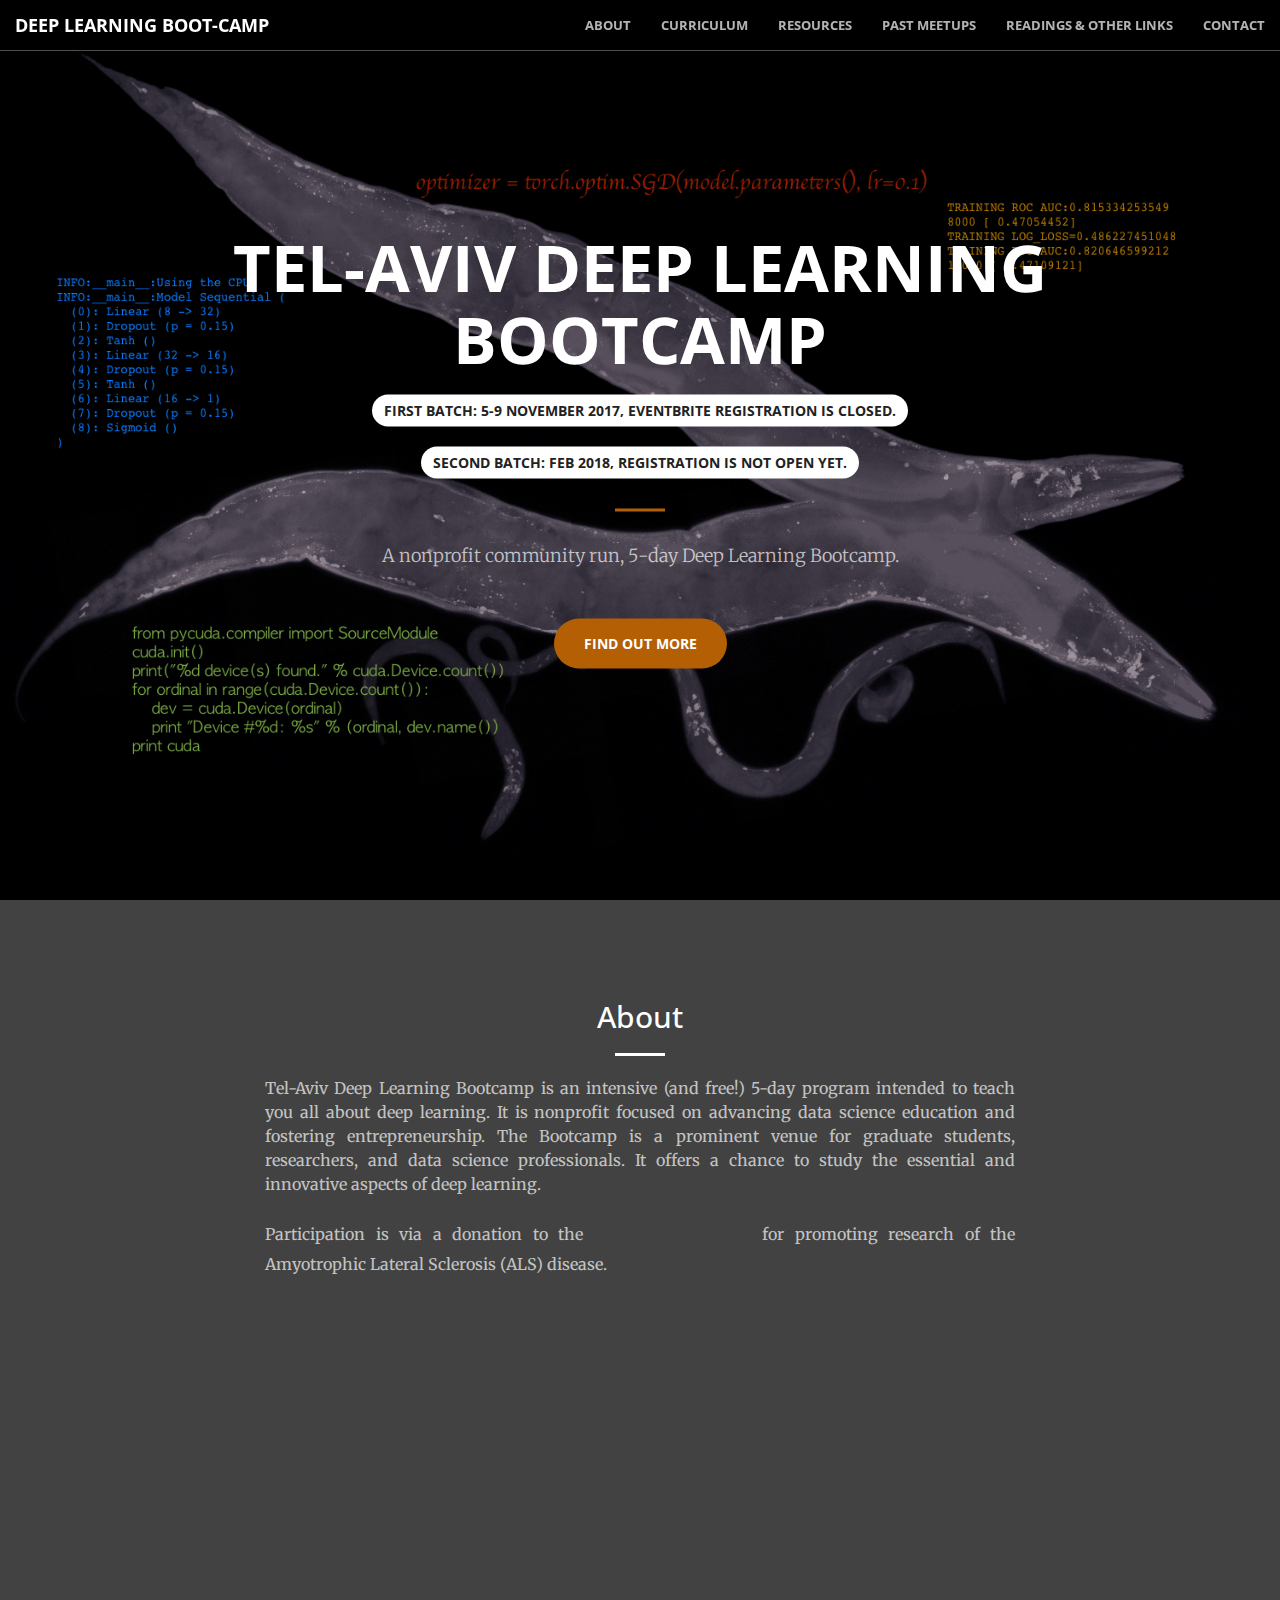
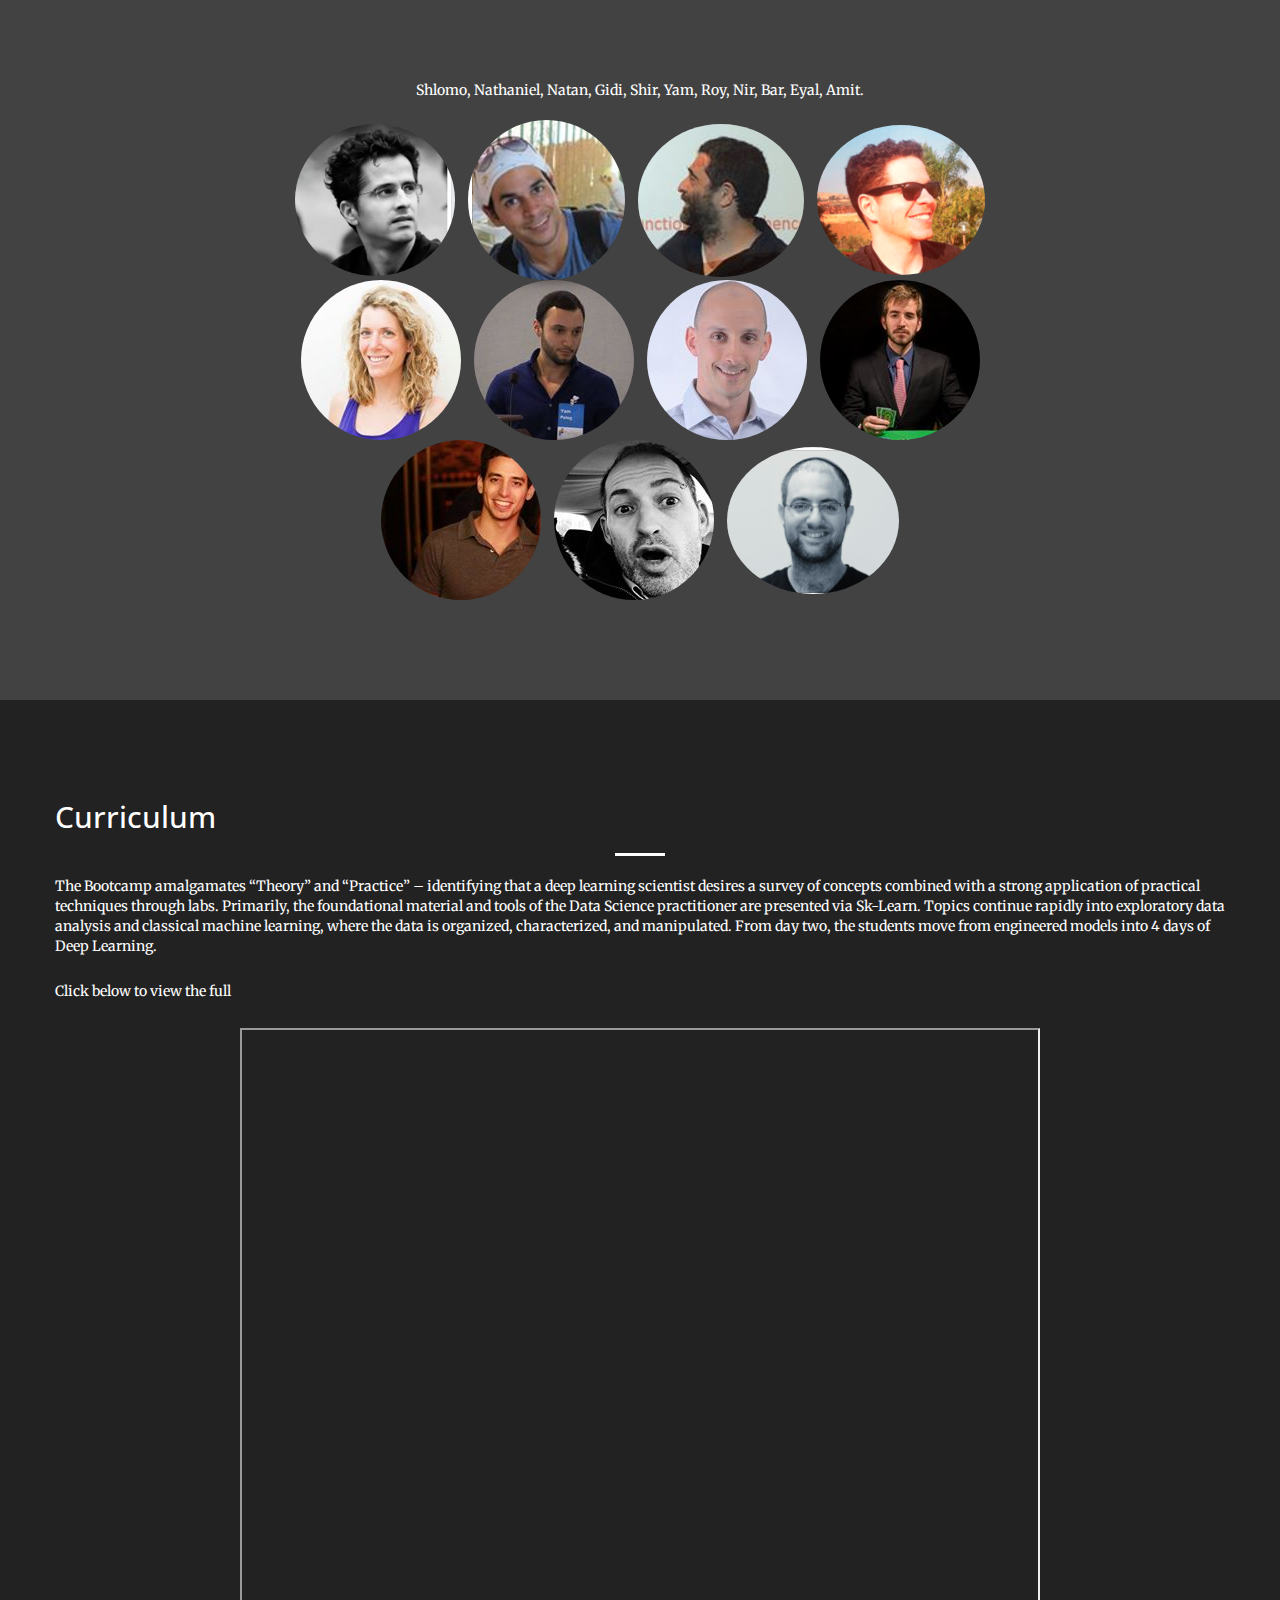
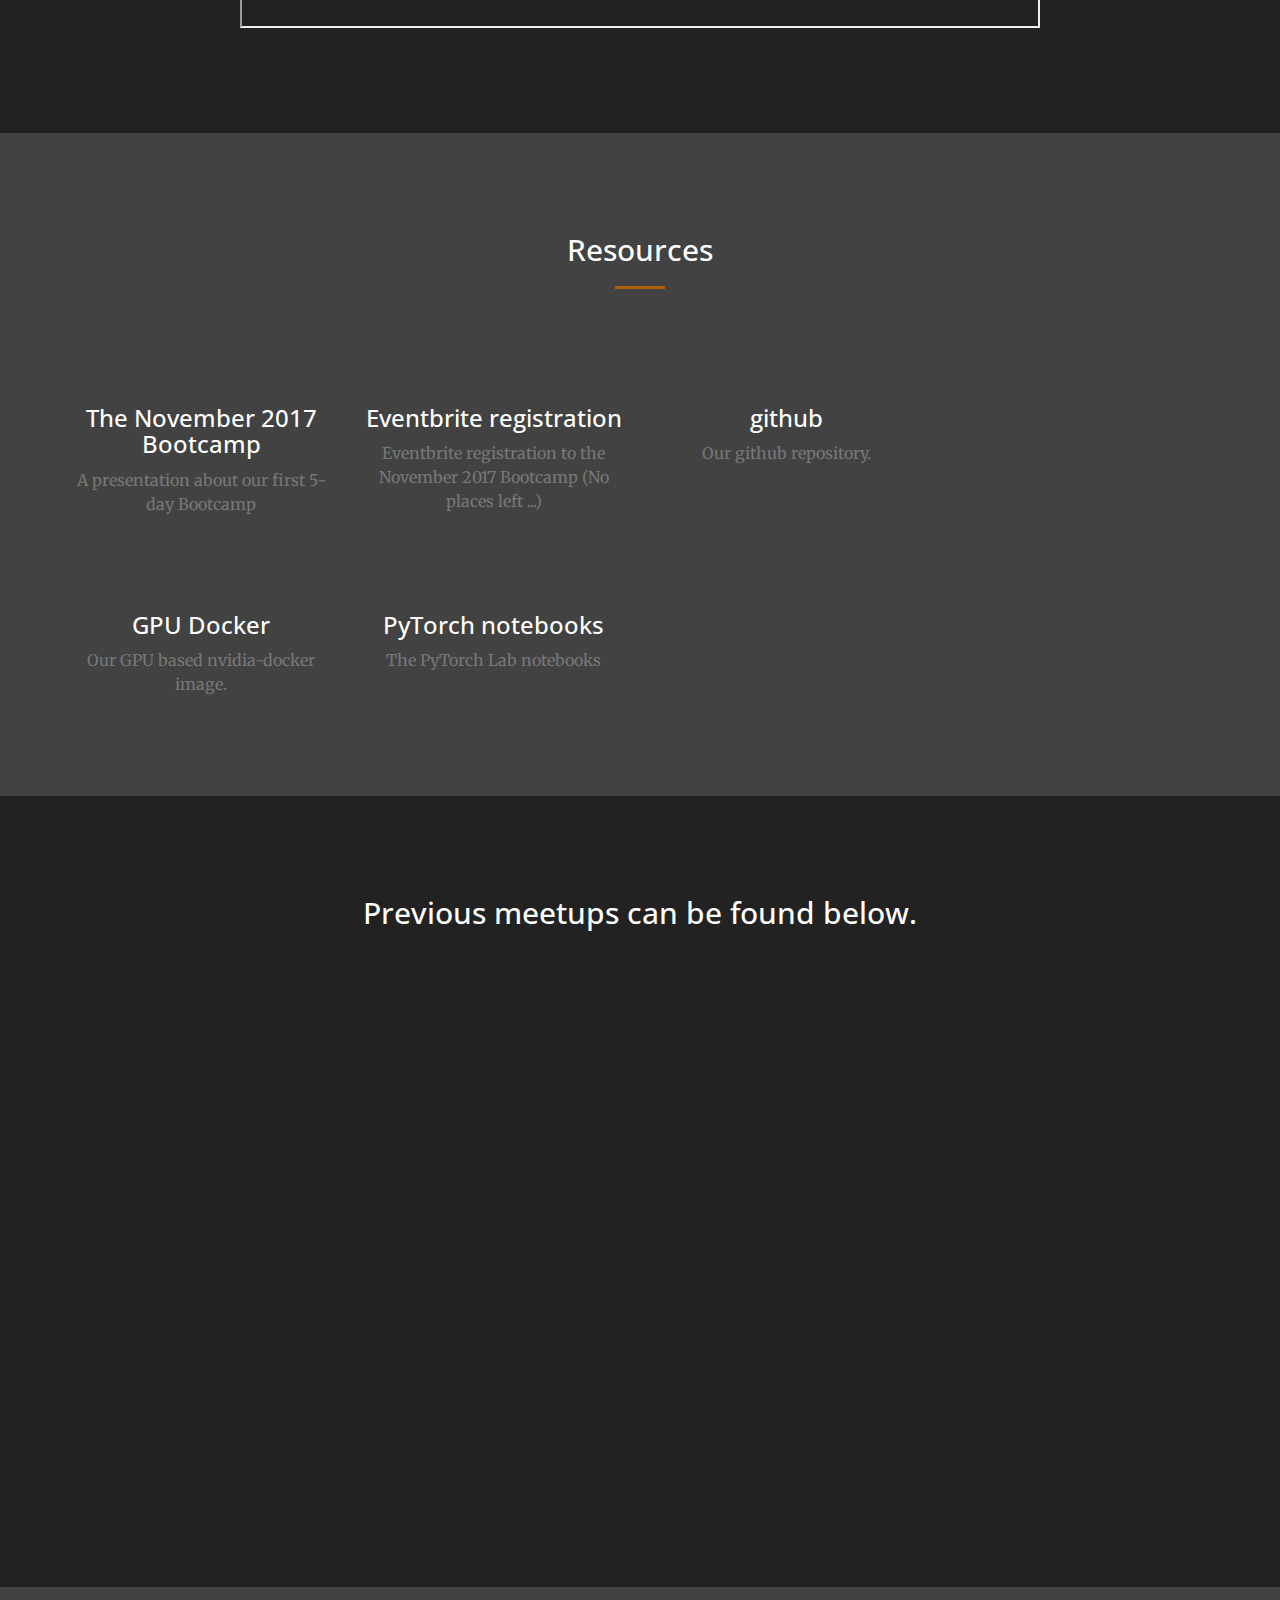
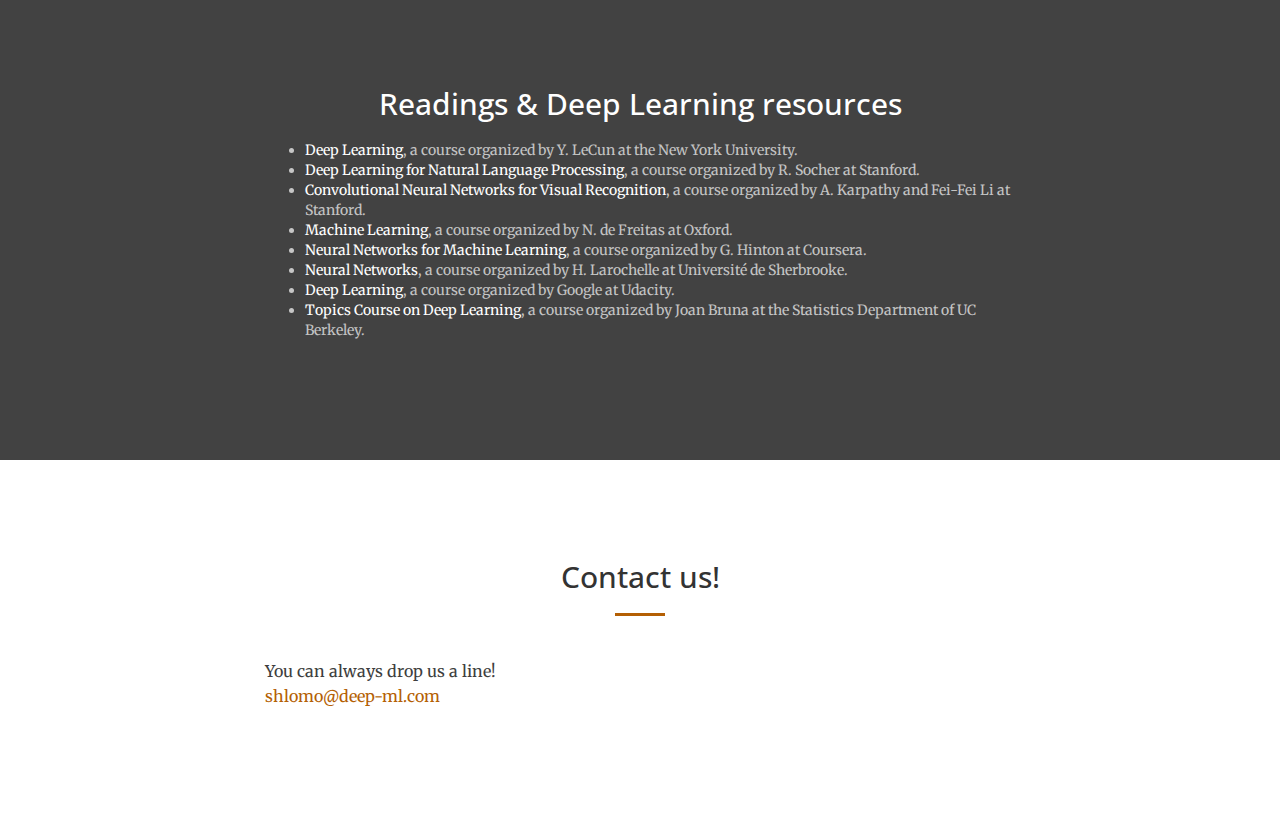
<file: index.html>
<!DOCTYPE html>
<html lang="en">

<head>

    <meta charset="utf-8">
    <meta http-equiv="X-UA-Compatible" content="IE=edge">
    <meta name="viewport" content="width=device-width, initial-scale=1">
    <meta name="description" content="">
    <meta name="author" content="">

    <title>Deep Learning Bootcamp</title>

    <!-- Bootstrap Core CSS -->
    <link rel="stylesheet" href="css/bootstrap.min.css" type="text/css">

    <!-- Custom Fonts -->
    <link href='http://fonts.googleapis.com/css?family=Open+Sans:300italic,400italic,600italic,700italic,800italic,400,300,600,700,800' rel='stylesheet' type='text/css'>
    <link href='http://fonts.googleapis.com/css?family=Merriweather:400,300,300italic,400italic,700,700italic,900,900italic' rel='stylesheet' type='text/css'>
    <link rel="stylesheet" href="font-awesome/css/font-awesome.min.css" type="text/css">

    <!-- Plugin CSS -->
    <link rel="stylesheet" href="css/animate.min.css" type="text/css">

    <!-- Custom CSS -->
    <link rel="stylesheet" href="css/creative.css" type="text/css">



    <!-- ****** faviconit.com favicons ****** -->
	<link rel="shortcut icon" href="/favicon.ico">
	<link rel="icon" sizes="16x16 32x32 64x64" href="icons/favicon.ico">
	<link rel="icon" type="image/png" sizes="196x196" href="icons/favicon-192.png">
	<link rel="icon" type="image/png" sizes="160x160" href="icons/favicon-160.png">
	<link rel="icon" type="image/png" sizes="96x96" href="icons/favicon-96.png">
	<link rel="icon" type="image/png" sizes="64x64" href="icons/favicon-64.png">
	<link rel="icon" type="image/png" sizes="32x32" href="icons/favicon-32.png">
	<link rel="icon" type="image/png" sizes="16x16" href="icons/favicon-16.png">
	<link rel="apple-touch-icon" href="icons/favicon-57.png">
	<link rel="apple-touch-icon" sizes="114x114" href="icons/favicon-114.png">
	<link rel="apple-touch-icon" sizes="72x72" href="icons/favicon-72.png">
	<link rel="apple-touch-icon" sizes="144x144" href="icons/favicon-144.png">
	<link rel="apple-touch-icon" sizes="60x60" href="icons/favicon-60.png">
	<link rel="apple-touch-icon" sizes="120x120" href="icons/favicon-120.png">
	<link rel="apple-touch-icon" sizes="76x76" href="icons/favicon-76.png">
	<link rel="apple-touch-icon" sizes="152x152" href="icons/favicon-152.png">
	<link rel="apple-touch-icon" sizes="180x180" href="icons/favicon-180.png">
	<meta name="msapplication-TileColor" content="#FFFFFF">
	<meta name="msapplication-TileImage" content="icons/favicon-144.png">
	<meta name="msapplication-config" content="icons/browserconfig.xml">


    <!--<link rel="apple-touch-icon" sizes="57x57" href="icons/apple-icon-57x57.png">-->
    <!--<link rel="apple-touch-icon" sizes="60x60" href="icons/apple-icon-60x60.png">-->
    <!--<link rel="apple-touch-icon" sizes="72x72" href="icons/apple-icon-72x72.png">-->
    <!--<link rel="apple-touch-icon" sizes="76x76" href="icons/apple-icon-76x76.png">-->
    <!--<link rel="apple-touch-icon" sizes="114x114" href="icons/apple-icon-114x114.png">-->
    <!--<link rel="apple-touch-icon" sizes="120x120" href="icons/apple-icon-120x120.png">-->
    <!--<link rel="apple-touch-icon" sizes="144x144" href="icons/apple-icon-144x144.png">-->
    <!--<link rel="apple-touch-icon" sizes="152x152" href="icons/apple-icon-152x152.png">-->
    <!--<link rel="apple-touch-icon" sizes="180x180" href="icons/apple-icon-180x180.png">-->
    <!--<link rel="icon" type="image/png" sizes="192x192"  href="icons/android-icon-192x192.png">-->
    <!--<link rel="icon" type="image/png" sizes="32x32" href="icons/favicon-32x32.png">-->
    <!--<link rel="icon" type="image/png" sizes="96x96" href="icons/favicon-96x96.png">-->
    <!--<link rel="icon" type="image/png" sizes="16x16" href="icons/favicon-16x16.png">-->
    <!--<link rel="manifest" href="/manifest.json">-->
    <!--<meta name="msapplication-TileColor" content="#ffffff">-->
    <!--<meta name="msapplication-TileImage" content="icons/ms-icon-144x144.png">-->
    <meta name="theme-color" content="#ffffff">

    <!-- HTML5 Shim and Respond.js IE8 support of HTML5 elements and media queries -->
    <!-- WARNING: Respond.js doesn't work if you view the page via file:// -->
    <!--[if lt IE 9]>
        <script src="https://oss.maxcdn.com/libs/html5shiv/3.7.0/html5shiv.js"></script>
        <script src="https://oss.maxcdn.com/libs/respond.js/1.4.2/respond.min.js"></script>
    <![endif]-->

</head>

<script>
  (function(i,s,o,g,r,a,m){i['GoogleAnalyticsObject']=r;i[r]=i[r]||function(){
  (i[r].q=i[r].q||[]).push(arguments)},i[r].l=1*new Date();a=s.createElement(o),
  m=s.getElementsByTagName(o)[0];a.async=1;a.src=g;m.parentNode.insertBefore(a,m)
  })(window,document,'script','https://www.google-analytics.com/analytics.js','ga');

  ga('create', 'UA-86672135-1', 'auto');
  ga('send', 'pageview');

</script>

<body id="page-top">

    <nav id="mainNav" class="navbar navbar-default navbar-fixed-top">
        <div class="container-fluid">
            <!-- Brand and toggle get grouped for better mobile display -->
            <div class="navbar-header">
                <button type="button" class="navbar-toggle collapsed" data-toggle="collapse" data-target="#bs-example-navbar-collapse-1">
                    <span class="sr-only">Toggle navigation</span>
                    <span class="icon-bar"></span>
                    <span class="icon-bar"></span>
                    <span class="icon-bar"></span>
                </button>
                <a class="navbar-brand page-scroll" href="#page-top">Deep Learning Boot-camp</a>
            </div>

            <!-- Collect the nav links, forms, and other content for toggling -->
            <div class="collapse navbar-collapse" id="bs-example-navbar-collapse-1">
                <ul class="nav navbar-nav navbar-right">
                <li>
                        <a class="page-scroll" href="#about">About</a>
                    </li>

                    <li>
                        <a class="page-scroll" href="#curriculum">Curriculum</a>
                    </li>

                    <li>
                        <a class="page-scroll" href="#resources">Resources</a>
                    </li>
                    <li>
                        <!--<a class="page-scroll" href="#meetups">Meetups</a>-->
                    </li>
                    <li>
                        <a class="page-scroll" href="#old-meetups">Past meetups</a>
                    </li>
                    <li>
                        <a class="page-scroll" href="#dl-links">Readings &#38; other links</a>
                    </li>
                    <li>
                        <a class="page-scroll" href="#contact">Contact</a>
                    </li>
                </ul>
            </div>
            <!-- /.navbar-collapse -->
        </div>
        <!-- /.container-fluid -->
    </nav>

    <header>
        <div class="header-content">
            <div class="header-content-inner">
                <h1>Tel-Aviv Deep Learning Bootcamp</h1>
                <br>
                <a href="https://www.eventbrite.com/myevent?eid=37001430274" class="btn btn-default wow tada">First Batch: 5-9 November 2017, Eventbrite registration is closed.</a>
                <br>
                <br>
                <a href="https://www.eventbrite.com/myevent?eid=37001430274" class="btn btn-default wow tada">Second Batch: Feb 2018, registration is not open yet.</a>
                                <hr>
                 <p>A nonprofit community run, 5-day Deep Learning Bootcamp.</p>

                <a href="#about" class="btn btn-primary btn-xl page-scroll">Find Out More</a>
            </div>
        </div>
    </header>

    <section class="bg-primary" id="about">
        <div class="container">
            <div class="row">
                <div class="col-lg-8 col-lg-offset-2 text-center">
                    <h2 class="section-heading">About</h2>
                    <hr class="light">
                    <p class="text-faded" style="text-align:justify">
                        Tel-Aviv Deep Learning Bootcamp is an intensive (and free!) 5-day program intended to teach you all about deep learning. 
			  It is nonprofit focused on advancing data science education and fostering entrepreneurship.
			The Bootcamp is a prominent venue for graduate students, researchers, and data science professionals. It offers a chance to study the essential and innovative aspects of deep learning.			
			<br> <br>    
			Participation is via a donation to the <a href="http://israls.org.il/" class="btn btn-default wow tada">A.L.S association</a>
                	for promoting research of the Amyotrophic Lateral Sclerosis (ALS) disease.
			<br> <br>
                        <center>
                        <iframe width="560" height="315" src="https://www.youtube.com/embed/xrIjFVMliOQ?autoplay=0" frameborder="0" allowfullscreen></iframe>
                       </center>


            <br> <br>
            Shlomo, Nathaniel, Natan, Gidi, Shir, Yam, Roy, Nir, Bar, Eyal, Amit.
            <br>
            <br>

            <center>
            <img class="img-circle" src="images/shlomo.png" hspace="5">
            <img class="img-circle" src="images/net.png" hspace="5">
            <img class="img-circle" src="images/natan.png" hspace="5">
            <img class="img-circle" src="images/gidi.png" hspace="5">
		    <img class="img-circle" src="images/shir.jpg" hspace="5">
		    <img class="img-circle" src="images/yam.jpg" hspace="5">	    	    
		    <img class="img-circle" src="images/pen.jpg" hspace="5">
            <img class="img-circle" src="images/nir.jpg" hspace="5">
		    <img class="img-circle" src="images/bar.jpg" hspace="5">
            <img class="img-circle" src="images/eyal.jpg" hspace="5">
            <img class="img-circle" src="images/amit.png" hspace="5">


            </center>

                </div>
            </div>
        </div>
    </section>


    <section class="bg-dark" id="curriculum">


        <div class="container">
            <div class="row">
                <!--<div class="col-lg-8 col-lg-offset-2 text-center">-->
                    <h2 class="section-heading">Curriculum</h2>
                    <hr class="light">

			The Bootcamp amalgamates “Theory” and “Practice” – identifying that a deep learning scientist desires a survey of concepts combined with a strong application of practical techniques through labs.
                        Primarily, the foundational material and tools of the Data Science practitioner are presented via Sk-Learn. Topics continue rapidly into exploratory data analysis and classical machine learning, where the data is organized, characterized, and manipulated.
                        From day two, the students move from engineered models into 4 days of Deep Learning.
                        <br>
                        <br>
                        Click below to view the full <a href=http://deep-ml.com/assets/5daydeep/ class="btn wow tada"> Curriculum</a>
                        <br>
                        <!--<br>-->
                    <br>
                    <center>
                        <!--<iframe src="http://deep-ml.com/assets/5daydeep/#/3"></iframe>-->
                        <iframe width="800" height="600" marginheight="0" marginwidth="0" src="http://deep-ml.com/assets/5daydeep/">
                        Daily schedule is as follows:</iframe>
                    <!--<img src="images/day.png" hspace="5">-->
                    </center>

                </div>
            </div>
        </div>
    </section>




    <section class="bg-primary" id="resources">
        <div class="container">
            <div class="row">
                <div class="col-lg-12 text-center">
                    <h2 class="section-heading">Resources</h2>
                    <hr class="primary">
                </div>
            </div>
        </div>
        <div class="container">
            <div class="row">

                <div class="col-lg-3 col-md-6 text-center">
                    <div class="service-box">
                        <a href="http://deep-ml.com/assets/5daydeep/" class='social' target="_blank">
                        <i class="fa fa-4x fa-file-powerpoint-o wow bounceIn text-primary"></i>
                        </a>
                        <h3>The November 2017 Bootcamp</h3>
                        <p class="text-muted">A presentation about our first 5-day Bootcamp</p>
                    </div>
                </div>
		    
		    <div class="col-lg-3 col-md-6 text-center">
                    <div class="service-box">
                        <a href="https://www.eventbrite.com/myevent?eid=37001430274" class='social' target="_blank">
                        <i class="fa fa-4x fa-file-powerpoint-o wow bounceIn text-primary"></i>
                        </a>
                        <h3>Eventbrite registration</h3>
                        <p class="text-muted">Eventbrite registration to the November 2017 Bootcamp (No places left ...)</p>
                    </div>
                </div>
		
		    

                <div class="col-lg-3 col-md-6 text-center">
                    <div class="service-box">
                        <a href="https://github.com/QuantScientist/Deep-Learning-Boot-Camp" class='social' target="_blank">
                        <i class="fa fa-4x fa-file-powerpoint-o wow bounceIn text-primary"></i>
                        </a>
                        <h3>github</h3>
                        <p class="text-muted">Our github repository.</p>
                    </div>
                </div>	 
                <!--<div class="col-lg-3 col-md-6 text-center">-->
                <!--</div>-->               
            </div>
        </div>
	    
	    
	    <div class="container">
            <div class="row">
              
                <!--<div class="col-lg-3 col-md-6 text-center">-->
                <!--</div>-->
                <div class="col-lg-3 col-md-6 text-center">
                    <div class="service-box">
                        <a href="https://github.com/QuantScientist/Deep-Learning-Boot-Camp/tree/master/docker" class='social' target="_blank">
                        <i class="fa fa-4x fa-file-powerpoint-o wow bounceIn text-primary"></i>
                        </a>
                        <h3>GPU Docker</h3>
                        <p class="text-muted">Our GPU based nvidia-docker image.</p>
                    </div>
                </div>

                <!--<div class="col-lg-3 col-md-6 text-center">-->
                <!--</div>-->
                <div class="col-lg-3 col-md-6 text-center">
                    <div class="service-box">
                        <a href="https://github.com/QuantScientist/Deep-Learning-Boot-Camp/tree/master/day02-PyTORCH-and-PyCUDA/PyTorch" class='social' target="_blank">
                        <i class="fa fa-4x fa-file-powerpoint-o wow bounceIn text-primary"></i>
                        </a>
                        <h3>PyTorch notebooks</h3>
                        <p class="text-muted">The PyTorch Lab notebooks</p>
                    </div>
                </div>

            </div>
        </div>
	    
	    
    </section>

    <section class="bg-dark" id="old-meetups">
        <div class="container text-center">
            <div class="call-to-action">
                <h2>Previous meetups can be found below.</h2>

                <a href="https://www.meetup.com/Tel-Aviv-Deep-Learning-Bootcamp/events/238195509/" class="btn btn-default btn-xl wow tada">Data Science Job fair: meet hundreds of data scientists</a>
                <br>
                <br>
                <a href="https://www.meetup.com/Tel-Aviv-Deep-Learning-Bootcamp/events/241314067/" class="btn btn-default  wow tada">Metal GPU Deep Learning and Image processing on the OSX/IOS</a>
                <br>
                <br>
                <a href="https://www.meetup.com/Tel-Aviv-Deep-Learning-Bootcamp/events/236814638/" class="btn btn-default btn-xl wow tada">Hacking Kaggle Challenges</a>
                <br>
                <br>
                <a href="https://www.meetup.com/Tel-Aviv-Deep-Learning-Bootcamp/events/239486455/" class="btn btn-default  wow tada">Reinforcement Learning Intro</a>
                <br>
                <br>
                <a href="https://www.meetup.com/Tel-Aviv-Deep-Learning-Bootcamp/events/237858719/" class="btn btn-default btn-xl wow tada">Deep Learning + DevOps with TensorFlow and Docker</a>
                <br>
                <br>
                <a href="https://www.meetup.com/Tel-Aviv-Deep-Learning-Bootcamp/events/238834590/" class="btn btn-default  wow tada">TensorFlow & deep learning (Martin Görner,Google)</a>
                <br>
                <br>
                <a href="https://www.meetup.com/Tel-Aviv-Deep-Learning-Bootcamp/events/236635918/" class="btn btn-default btn-xl wow tada">Deep Learning + DevOps with TensorFlow and Docker</a>
                <br>
                <br>
                <a href="https://www.meetup.com/Tel-Aviv-Deep-Learning-Bootcamp/events/237858719/" class="btn btn-default  wow tada">Bayesian Machine and Deep Learning</a>
                <br>
                <br>
                <a href="https://www.meetup.com/Tel-Aviv-Deep-Learning-Bootcamp/events/236593473/" class="btn btn-default btn-xl wow tada">Data Science Interview Preparation Session</a>
                <br>
            </div>
        </div>
    </section>


    <div class="divider"></div>


   <section class="bg-primary" id="dl-links">
        <div class="container">
            <div class="row">
                <div class="col-lg-8 col-lg-offset-2 text-center">
                    <h2 class="section-heading">Readings &#38; Deep Learning resources</h2>

                    <p class="text-faded">
                    <div align="left">

                    <ul class="text-faded">

                    <!--<li> <a href="http://cilvr.cs.nyu.edu/doku.php?id=deeplearning:slides:start" style="color: white;">Neural Networks and Deep Learning</a>, Neural Networks and Deep Learning is a great free online book..</li>-->

                    <li> <a href="http://cilvr.cs.nyu.edu/doku.php?id=deeplearning:slides:start" style="color: white;">Deep Learning</a>, a course organized by Y. LeCun at the New York University.</li>

                    <li> <a href="http://cs224d.stanford.edu/syllabus.html"
                     style="color: white;">Deep Learning for Natural Language Processing</a>, a course organized by R. Socher at Stanford.</li>

                    <li> <a href="http://vision.stanford.edu/teaching/cs231n/syllabus.html" style="color: white;">Convolutional Neural Networks for Visual Recognition</a>, a course organized by A. Karpathy and Fei-Fei Li at Stanford.</li>

                    <li> <a href="https://www.cs.ox.ac.uk/people/nando.defreitas/machinelearning/" style="color: white;">Machine Learning</a>, a course organized by N. de Freitas at Oxford.</li>

                    <li> <a href="https://www.coursera.org/course/neuralnets" style="color: white;">Neural Networks for Machine Learning</a>, a course organized by G. Hinton at Coursera.</li>

                    <li> <a href="http://info.usherbrooke.ca/hlarochelle/neural_networks/content.html" style="color: white;">Neural Networks</a>, a course organized by H. Larochelle at Université de Sherbrooke.</li>

                    <li> <a href="https://www.udacity.com/course/deep-learning--ud730" style="color: white;">Deep Learning</a>, a course organized by Google at Udacity.</li>

                    <li> <a href="https://github.com/joanbruna/stat212b" style="color: white;">Topics Course on Deep Learning</a>, a course organized by Joan Bruna at the Statistics Department of UC Berkeley.</li>

                    </ul>

                    </div>
                    </p>


                    </ul>
                </div>
            </div>
        </div>
    </section>

    <section id="contact">
        <div class="container">
            <div class="row">
                <div class="col-lg-8 col-lg-offset-2 text-center">
                    <h2 class="section-heading">Contact us!</h2>
                    <hr class="primary">
                    <p class="running-text" style="text-align:justify">
                    You can always drop us a line!
                         <i class="fa fa-envelope-o fa-3x wow bounceIn" data-wow-delay=".1s"></i>
                        <br>
                    <a href="mailto:shlomo@deep-ml.com">shlomo@deep-ml.com</a>
                    </p>
                </div>
                <div class="col-lg-4 text-center">

                </div>
            </div>
        </div>
    </section>

    <!-- jQuery -->
    <script src="js/jquery.js"></script>

    <!-- Bootstrap Core JavaScript -->
    <script src="js/bootstrap.min.js"></script>

    <!-- Plugin JavaScript -->
    <script src="js/jquery.easing.min.js"></script>
    <script src="js/jquery.fittext.js"></script>
    <script src="js/wow.min.js"></script>

    <!-- Custom Theme JavaScript -->
    <script src="js/creative.js"></script>


</body>

</html>
</file>
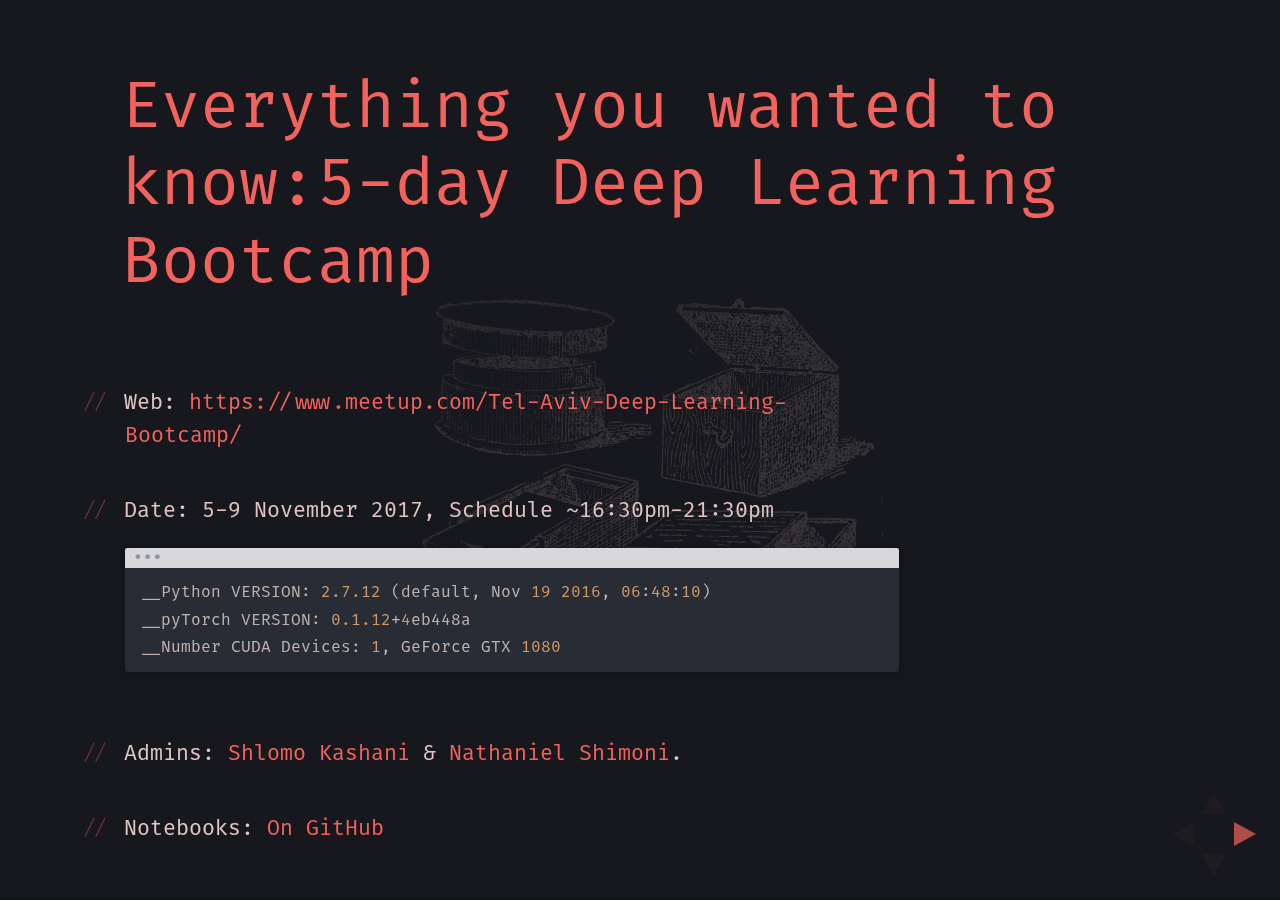
<file: assets/5daydeep/index.html>
<!doctype html>
<html lang="en">
  <head>
    <meta charset="utf-8">
    <meta name="viewport" content="width=device-width, initial-scale=1.0, maximum-scale=1.0, user-scalable=no">

    <title>Deep Learning Bootcamp</title>

    <link rel="stylesheet" href="css/reveal.css">
    <link rel="stylesheet" href="css/theme/laravel.css">

    <!-- Theme used for syntax highlighting of code -->
    <link rel="stylesheet" href="lib/css/atom-one-dark.css">

    <!-- Printing and PDF exports -->
    <script>
      var link = document.createElement( 'link' );
      link.rel = 'stylesheet';
      link.type = 'text/css';
      link.href = window.location.search.match( /print-pdf/gi ) ? 'css/print/pdf.css' : 'css/print/paper.css';
      document.getElementsByTagName( 'head' )[0].appendChild( link );
    </script>
  </head>
  <body>
    <div class="reveal">
      <div class="slides">
        <section class="slide-intro" data-markdown="slides/1.md" data-background-image="lib/img/intro.png" data-background-size="42%"></section>
        <section data-markdown="slides/2.md"></section>
        <section data-markdown="slides/3.md"></section>
        <section data-markdown="slides/3.1.md"></section>
        <section>
          <section data-markdown="slides/4.md"></section>
          <section data-markdown="slides/4.1.md"></section>
          <section data-markdown="slides/5.md"></section>
        </section>
        <section>
          <section data-markdown="slides/6.md"></section>
          <section data-markdown="slides/7.md"></section>
          <section data-markdown="slides/8.md"></section>
          <section data-markdown="slides/8.1.md"></section>
          <section data-markdown="slides/9.md"></section>
          <section data-markdown="slides/11.md"></section>
          <section data-markdown="slides/12.md"></section>
        </section>
        <section data-markdown="slides/thanks.md"></section>
      </div>
    </div>

    <script src="lib/js/head.min.js"></script>
    <script src="js/reveal.js"></script>

    <script>
      // More info https://github.com/hakimel/reveal.js#configuration
      Reveal.initialize({
        history: true,
        height: 750,

        // More info https://github.com/hakimel/reveal.js#dependencies
        dependencies: [
          { src: 'plugin/markdown/marked.js' },
          { src: 'plugin/markdown/markdown.js' },
          { src: 'plugin/notes/notes.js', async: true },
          { src: 'plugin/highlight/highlight.js', async: true, callback: function() { hljs.initHighlightingOnLoad(); } },
          // { src: 'plugin/prism/prism.js', async: true, callback: function() {  } }
        ]
      });
    </script>
  </body>
</html>
</file>
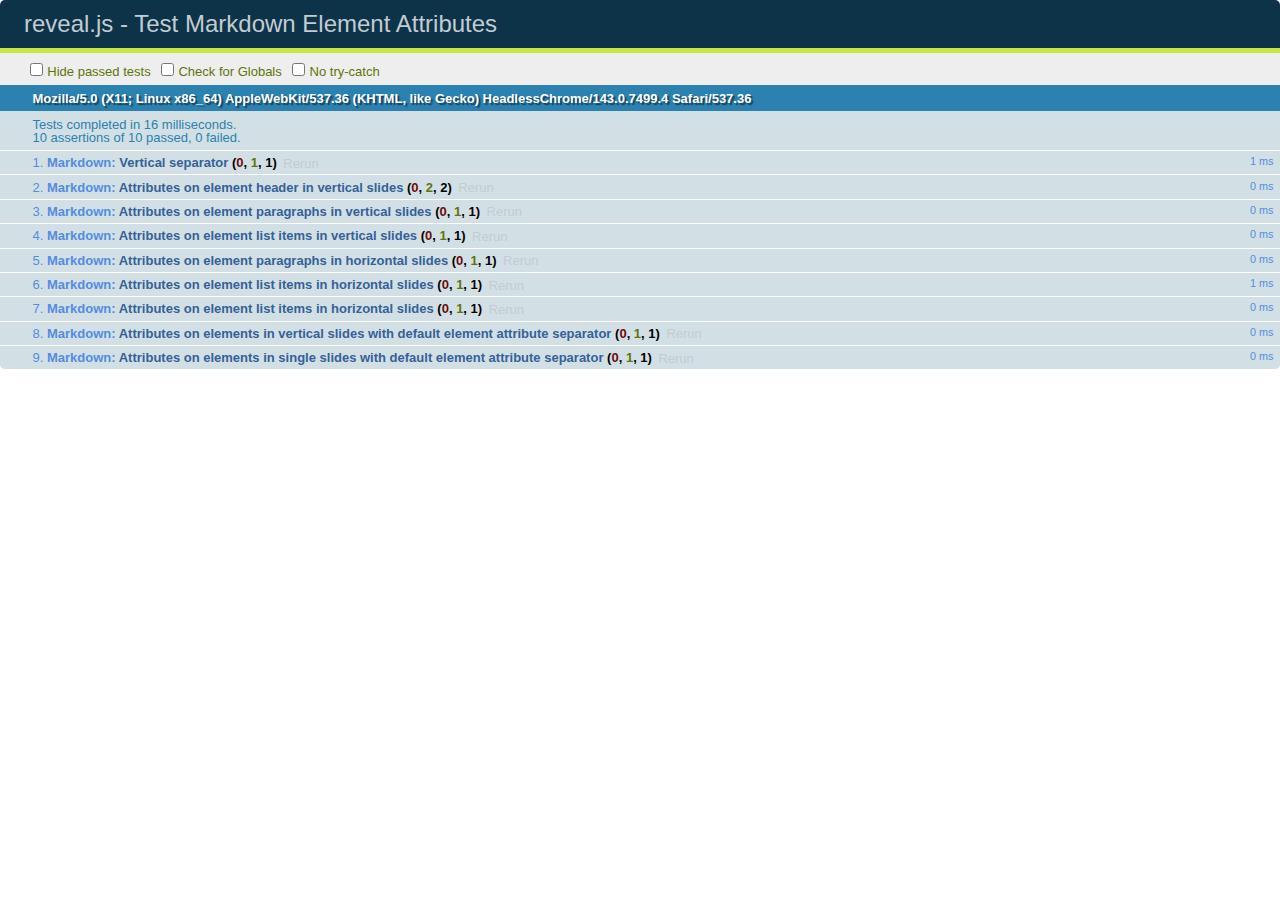
<file: assets/5daydeep/test/test-markdown-element-attributes.html>
<!doctype html>
<html lang="en">

	<head>
		<meta charset="utf-8">

		<title>reveal.js - Test Markdown Element Attributes</title>

		<link rel="stylesheet" href="../css/reveal.css">
		<link rel="stylesheet" href="qunit-1.12.0.css">
	</head>

	<body style="overflow: auto;">

		<div id="qunit"></div>
		<div id="qunit-fixture"></div>

		<div class="reveal" style="display: none;">

			<div class="slides">

				<!-- <section data-markdown="example.md" data-separator="^\n\n\n" data-separator-vertical="^\n\n"></section> -->

				<!-- Slides are separated by newline + three dashes + newline, vertical slides identical but two dashes -->
				<section data-markdown data-separator="^\n---\n$" data-separator-vertical="^\n--\n$" data-element-attributes="{_\s*?([^}]+?)}">>
					<script type="text/template">
						## Slide 1.1
						<!-- {_class="fragment fade-out" data-fragment-index="1"} -->

						--

						## Slide 1.2
						<!-- {_class="fragment shrink"} -->

						Paragraph 1
						<!-- {_class="fragment grow"} -->

						Paragraph 2
						<!-- {_class="fragment grow"} -->

						- list item 1 <!-- {_class="fragment grow"} -->
						- list item 2 <!-- {_class="fragment grow"} -->
						- list item 3 <!-- {_class="fragment grow"} -->


						---

						## Slide 2


						Paragraph 1.2  
						multi-line <!-- {_class="fragment highlight-red"} -->

						Paragraph 2.2 <!-- {_class="fragment highlight-red"} -->

						Paragraph 2.3 <!-- {_class="fragment highlight-red"} -->

						Paragraph 2.4 <!-- {_class="fragment highlight-red"} -->

						- list item 1 <!-- {_class="fragment highlight-green"} -->
						- list item 2<!-- {_class="fragment highlight-green"} -->
						- list item 3<!-- {_class="fragment highlight-green"} -->
						- list item 4
						<!-- {_class="fragment highlight-green"} -->
						- list item 5<!-- {_class="fragment highlight-green"} -->

						Test

						![Example Picture](examples/assets/image2.png)
						<!-- {_class="reveal stretch"} -->

					</script>
				</section>



				<section 	data-markdown data-separator="^\n\n\n"
									data-separator-vertical="^\n\n"
									data-separator-notes="^Note:"
									data-charset="utf-8">
					<script type="text/template">
						# Test attributes in Markdown with default separator
						## Slide 1 Def <!-- .element: class="fragment highlight-red" data-fragment-index="1" -->


						## Slide 2 Def
						<!-- .element: class="fragment highlight-red" -->

					</script>
				</section>

				<section data-markdown>
				  <script type="text/template">
					## Hello world
					A paragraph
					<!-- .element: class="fragment highlight-blue" -->
				  </script>
				</section>

				<section data-markdown>
				  <script type="text/template">
					## Hello world

					Multiple  
					Line
					<!-- .element: class="fragment highlight-blue" -->
				  </script>
				</section>

				<section data-markdown>
				  <script type="text/template">
					## Hello world

					Test<!-- .element: class="fragment highlight-blue" -->

					More Test
				  </script>
				</section>


			</div>

		</div>

		<script src="../lib/js/head.min.js"></script>
		<script src="../js/reveal.js"></script>
		<script src="../plugin/markdown/marked.js"></script>
		<script src="../plugin/markdown/markdown.js"></script>
		<script src="qunit-1.12.0.js"></script>

		<script src="test-markdown-element-attributes.js"></script>

	</body>
</html>
</file>
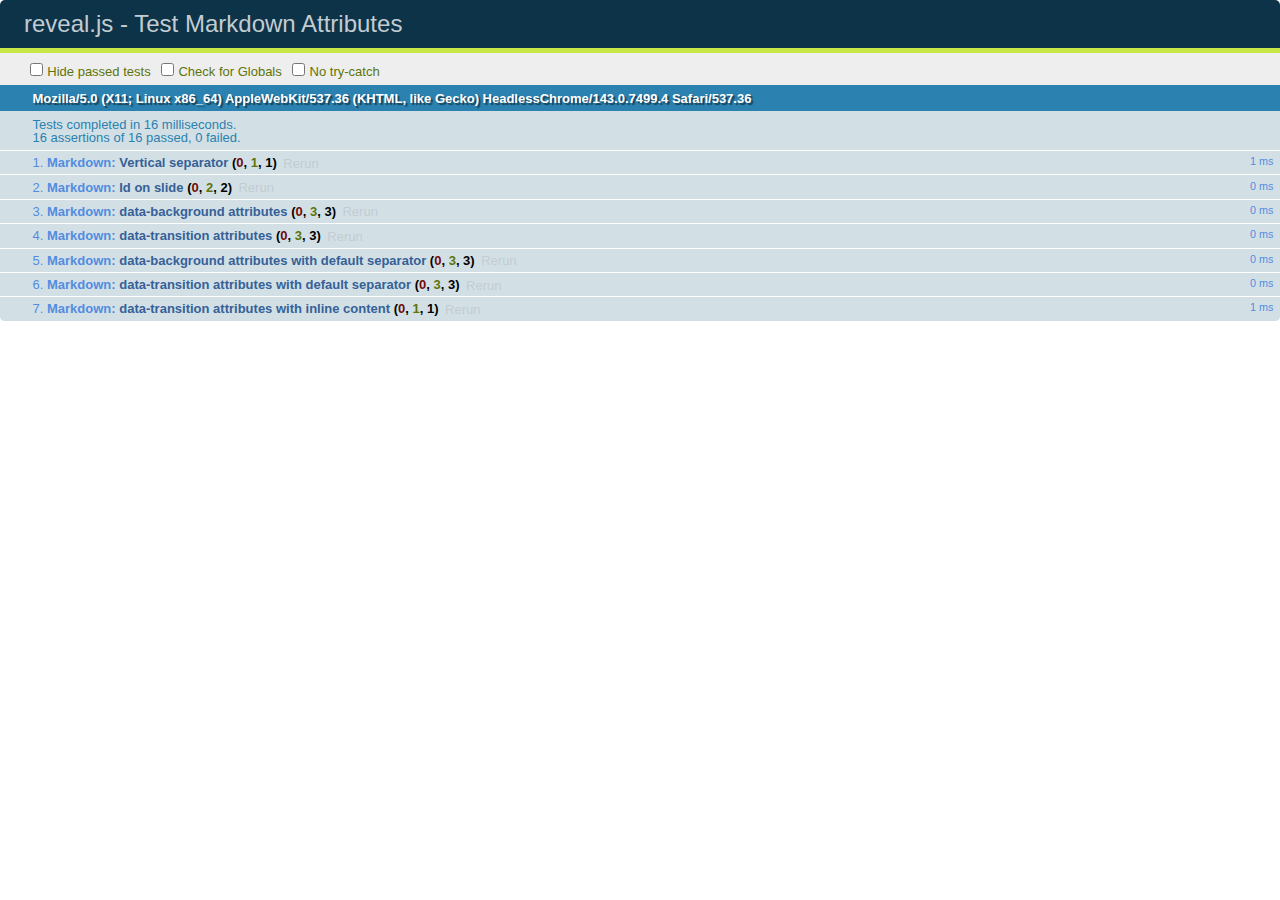
<file: assets/5daydeep/test/test-markdown-slide-attributes.html>
<!doctype html>
<html lang="en">

	<head>
		<meta charset="utf-8">

		<title>reveal.js - Test Markdown Attributes</title>

		<link rel="stylesheet" href="../css/reveal.css">
		<link rel="stylesheet" href="qunit-1.12.0.css">
	</head>

	<body style="overflow: auto;">

		<div id="qunit"></div>
		<div id="qunit-fixture"></div>

		<div class="reveal" style="display: none;">

			<div class="slides">

				<!-- <section data-markdown="example.md" data-separator="^\n\n\n" data-separator-vertical="^\n\n"></section> -->

				<!-- Slides are separated by three lines, vertical slides by two lines, attributes are one any line starting with (spaces and) two dashes -->
				<section 	data-markdown data-separator="^\n\n\n"
									data-separator-vertical="^\n\n"
									data-separator-notes="^Note:"
									data-attributes="--\s(.*?)$"
									data-charset="utf-8">
					<script type="text/template">
						# Test attributes in Markdown
						## Slide 1



						## Slide 2
						<!-- -- id="slide2" data-transition="zoom" data-background="#A0C66B" -->


						## Slide 2.1
						<!-- -- data-background="#ff0000" data-transition="fade" -->


						## Slide 2.2
						[Link to Slide2](#/slide2)



						## Slide 3
						<!-- -- data-transition="zoom" data-background="#C6916B" -->



						## Slide 4
					</script>
				</section>

				<section 	data-markdown data-separator="^\n\n\n"
									data-separator-vertical="^\n\n"
									data-separator-notes="^Note:"
									data-charset="utf-8">
					<script type="text/template">
						# Test attributes in Markdown with default separator
						## Slide 1 Def



						## Slide 2 Def
						<!-- .slide: id="slide2def" data-transition="concave" data-background="#A7C66B" -->


						## Slide 2.1 Def
						<!-- .slide: data-background="#f70000" data-transition="page" -->


						## Slide 2.2 Def
						[Link to Slide2](#/slide2def)



						## Slide 3 Def
						<!-- .slide: data-transition="concave" data-background="#C7916B" -->



						## Slide 4
					</script>
				</section>

				<section data-markdown>
					<script type="text/template">
						<!-- .slide: data-background="#ff0000" -->
						## Hello world
					</script>
				</section>

				<section data-markdown>
					<script type="text/template">
						## Hello world
						<!-- .slide: data-background="#ff0000" -->
					</script>
				</section>

				<section data-markdown>
					<script type="text/template">
						## Hello world

						Test
						<!-- .slide: data-background="#ff0000" -->

						More Test
					</script>
				</section>

			</div>

		</div>

		<script src="../lib/js/head.min.js"></script>
		<script src="../js/reveal.js"></script>
		<script src="../plugin/markdown/marked.js"></script>
		<script src="../plugin/markdown/markdown.js"></script>
		<script src="qunit-1.12.0.js"></script>

		<script src="test-markdown-slide-attributes.js"></script>

	</body>
</html>
</file>
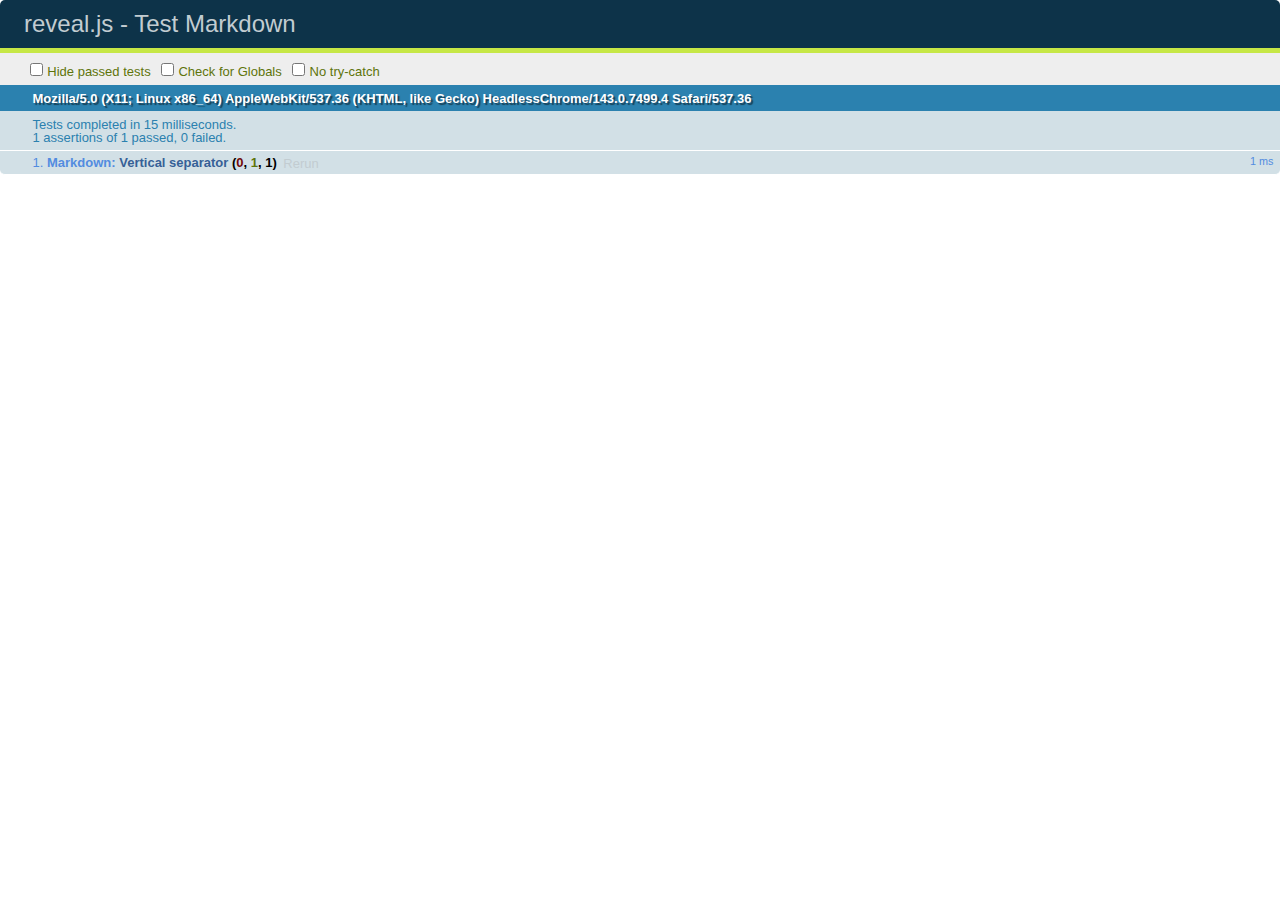
<file: assets/5daydeep/test/test-markdown.html>
<!doctype html>
<html lang="en">

	<head>
		<meta charset="utf-8">

		<title>reveal.js - Test Markdown</title>

		<link rel="stylesheet" href="../css/reveal.css">
		<link rel="stylesheet" href="qunit-1.12.0.css">
	</head>

	<body style="overflow: auto;">

		<div id="qunit"></div>
  		<div id="qunit-fixture"></div>

		<div class="reveal" style="display: none;">

			<div class="slides">

				<!-- <section data-markdown="example.md" data-separator="^\n\n\n" data-separator-vertical="^\n\n"></section> -->

				<!-- Slides are separated by newline + three dashes + newline, vertical slides identical but two dashes -->
				<section data-markdown data-separator="^\n---\n$" data-separator-vertical="^\n--\n$">
					<script type="text/template">
						## Slide 1.1

						--

						## Slide 1.2

						---

						## Slide 2
					</script>
				</section>

			</div>

		</div>

		<script src="../lib/js/head.min.js"></script>
		<script src="../js/reveal.js"></script>
		<script src="../plugin/markdown/marked.js"></script>
		<script src="../plugin/markdown/markdown.js"></script>
		<script src="qunit-1.12.0.js"></script>

		<script src="test-markdown.js"></script>

	</body>
</html>
</file>
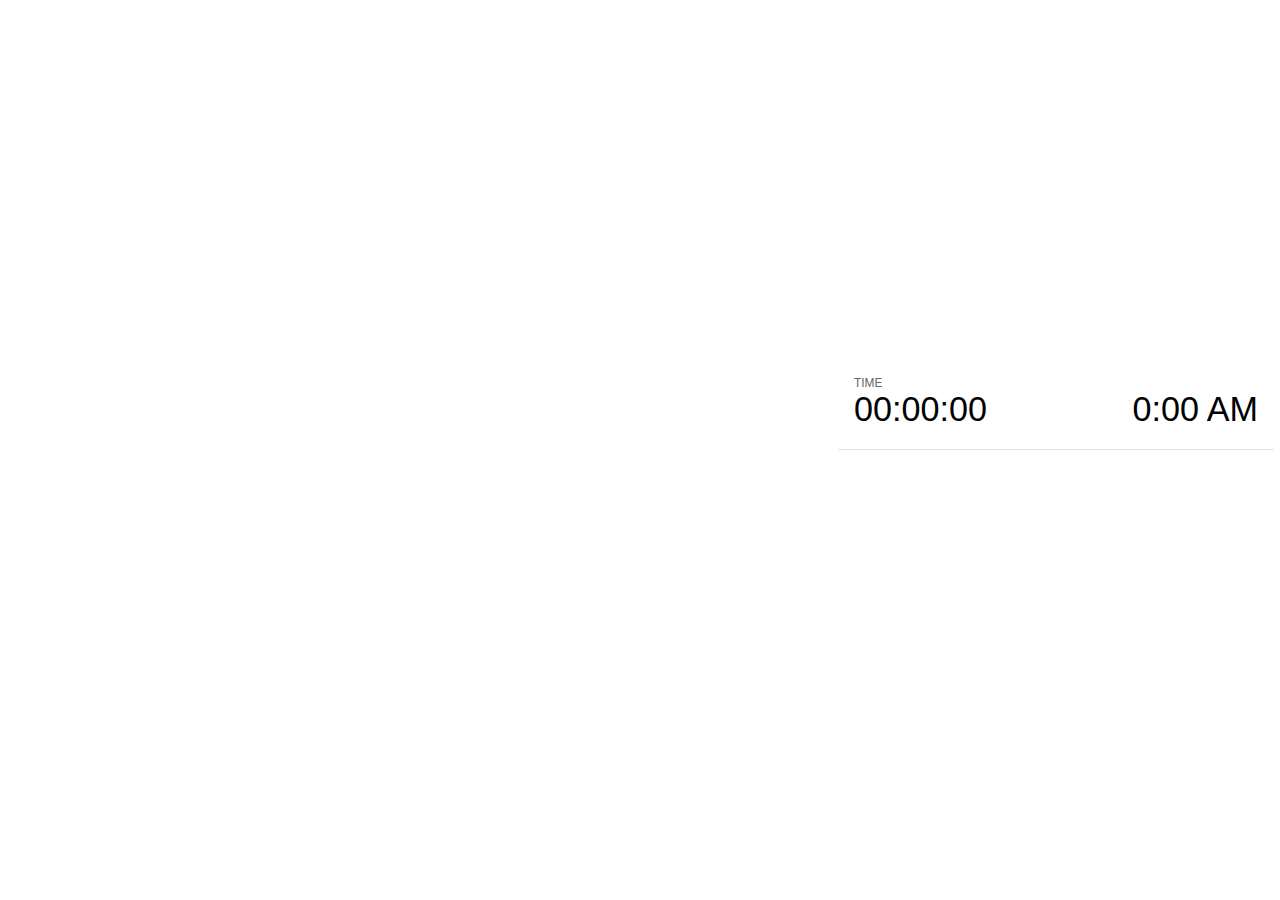
<file: assets/5daydeep/plugin/notes/notes.html>
<!doctype html>
<html lang="en">
	<head>
		<meta charset="utf-8">

		<title>reveal.js - Slide Notes</title>

		<style>
			body {
				font-family: Helvetica;
			}

			#current-slide,
			#upcoming-slide,
			#speaker-controls {
				padding: 6px;
				box-sizing: border-box;
				-moz-box-sizing: border-box;
			}

			#current-slide iframe,
			#upcoming-slide iframe {
				width: 100%;
				height: 100%;
				border: 1px solid #ddd;
			}

			#current-slide .label,
			#upcoming-slide .label {
				position: absolute;
				top: 10px;
				left: 10px;
				font-weight: bold;
				font-size: 14px;
				z-index: 2;
				color: rgba( 255, 255, 255, 0.9 );
			}

			#current-slide {
				position: absolute;
				width: 65%;
				height: 100%;
				top: 0;
				left: 0;
				padding-right: 0;
			}

			#upcoming-slide {
				position: absolute;
				width: 35%;
				height: 40%;
				right: 0;
				top: 0;
			}

			#speaker-controls {
				position: absolute;
				top: 40%;
				right: 0;
				width: 35%;
				height: 60%;
				overflow: auto;

				font-size: 18px;
			}

				.speaker-controls-time.hidden,
				.speaker-controls-notes.hidden {
					display: none;
				}

				.speaker-controls-time .label,
				.speaker-controls-notes .label {
					text-transform: uppercase;
					font-weight: normal;
					font-size: 0.66em;
					color: #666;
					margin: 0;
				}

				.speaker-controls-time {
					border-bottom: 1px solid rgba( 200, 200, 200, 0.5 );
					margin-bottom: 10px;
					padding: 10px 16px;
					padding-bottom: 20px;
					cursor: pointer;
				}

				.speaker-controls-time .reset-button {
					opacity: 0;
					float: right;
					color: #666;
					text-decoration: none;
				}
				.speaker-controls-time:hover .reset-button {
					opacity: 1;
				}

				.speaker-controls-time .timer,
				.speaker-controls-time .clock {
					width: 50%;
					font-size: 1.9em;
				}

				.speaker-controls-time .timer {
					float: left;
				}

				.speaker-controls-time .clock {
					float: right;
					text-align: right;
				}

				.speaker-controls-time span.mute {
					color: #bbb;
				}

				.speaker-controls-notes {
					padding: 10px 16px;
				}

				.speaker-controls-notes .value {
					margin-top: 5px;
					line-height: 1.4;
					font-size: 1.2em;
				}

			.clear {
				clear: both;
			}

			@media screen and (max-width: 1080px) {
				#speaker-controls {
					font-size: 16px;
				}
			}

			@media screen and (max-width: 900px) {
				#speaker-controls {
					font-size: 14px;
				}
			}

			@media screen and (max-width: 800px) {
				#speaker-controls {
					font-size: 12px;
				}
			}

		</style>
	</head>

	<body>

		<div id="current-slide"></div>
		<div id="upcoming-slide"><span class="label">UPCOMING:</span></div>
		<div id="speaker-controls">
			<div class="speaker-controls-time">
				<h4 class="label">Time <span class="reset-button">Click to Reset</span></h4>
				<div class="clock">
					<span class="clock-value">0:00 AM</span>
				</div>
				<div class="timer">
					<span class="hours-value">00</span><span class="minutes-value">:00</span><span class="seconds-value">:00</span>
				</div>
				<div class="clear"></div>
			</div>

			<div class="speaker-controls-notes hidden">
				<h4 class="label">Notes</h4>
				<div class="value"></div>
			</div>
		</div>

		<script src="../../plugin/markdown/marked.js"></script>
		<script>

			(function() {

				var notes,
					notesValue,
					currentState,
					currentSlide,
					upcomingSlide,
					connected = false;

				window.addEventListener( 'message', function( event ) {

					var data = JSON.parse( event.data );

					// The overview mode is only useful to the reveal.js instance
					// where navigation occurs so we don't sync it
					if( data.state ) delete data.state.overview;

					// Messages sent by the notes plugin inside of the main window
					if( data && data.namespace === 'reveal-notes' ) {
						if( data.type === 'connect' ) {
							handleConnectMessage( data );
						}
						else if( data.type === 'state' ) {
							handleStateMessage( data );
						}
					}
					// Messages sent by the reveal.js inside of the current slide preview
					else if( data && data.namespace === 'reveal' ) {
						if( /ready/.test( data.eventName ) ) {
							// Send a message back to notify that the handshake is complete
							window.opener.postMessage( JSON.stringify({ namespace: 'reveal-notes', type: 'connected'} ), '*' );
						}
						else if( /slidechanged|fragmentshown|fragmenthidden|paused|resumed/.test( data.eventName ) && currentState !== JSON.stringify( data.state ) ) {

							window.opener.postMessage( JSON.stringify({ method: 'setState', args: [ data.state ]} ), '*' );

						}
					}

				} );

				/**
				 * Called when the main window is trying to establish a
				 * connection.
				 */
				function handleConnectMessage( data ) {

					if( connected === false ) {
						connected = true;

						setupIframes( data );
						setupKeyboard();
						setupNotes();
						setupTimer();
					}

				}

				/**
				 * Called when the main window sends an updated state.
				 */
				function handleStateMessage( data ) {

					// Store the most recently set state to avoid circular loops
					// applying the same state
					currentState = JSON.stringify( data.state );

					// No need for updating the notes in case of fragment changes
					if ( data.notes ) {
						notes.classList.remove( 'hidden' );
						notesValue.style.whiteSpace = data.whitespace;
						if( data.markdown ) {
							notesValue.innerHTML = marked( data.notes );
						}
						else {
							notesValue.innerHTML = data.notes;
						}
					}
					else {
						notes.classList.add( 'hidden' );
					}

					// Update the note slides
					currentSlide.contentWindow.postMessage( JSON.stringify({ method: 'setState', args: [ data.state ] }), '*' );
					upcomingSlide.contentWindow.postMessage( JSON.stringify({ method: 'setState', args: [ data.state ] }), '*' );
					upcomingSlide.contentWindow.postMessage( JSON.stringify({ method: 'next' }), '*' );

				}

				// Limit to max one state update per X ms
				handleStateMessage = debounce( handleStateMessage, 200 );

				/**
				 * Forward keyboard events to the current slide window.
				 * This enables keyboard events to work even if focus
				 * isn't set on the current slide iframe.
				 */
				function setupKeyboard() {

					document.addEventListener( 'keydown', function( event ) {
						currentSlide.contentWindow.postMessage( JSON.stringify({ method: 'triggerKey', args: [ event.keyCode ] }), '*' );
					} );

				}

				/**
				 * Creates the preview iframes.
				 */
				function setupIframes( data ) {

					var params = [
						'receiver',
						'progress=false',
						'history=false',
						'transition=none',
						'autoSlide=0',
						'backgroundTransition=none'
					].join( '&' );

					var urlSeparator = /\?/.test(data.url) ? '&' : '?';
					var hash = '#/' + data.state.indexh + '/' + data.state.indexv;
					var currentURL = data.url + urlSeparator + params + '&postMessageEvents=true' + hash;
					var upcomingURL = data.url + urlSeparator + params + '&controls=false' + hash;

					currentSlide = document.createElement( 'iframe' );
					currentSlide.setAttribute( 'width', 1280 );
					currentSlide.setAttribute( 'height', 1024 );
					currentSlide.setAttribute( 'src', currentURL );
					document.querySelector( '#current-slide' ).appendChild( currentSlide );

					upcomingSlide = document.createElement( 'iframe' );
					upcomingSlide.setAttribute( 'width', 640 );
					upcomingSlide.setAttribute( 'height', 512 );
					upcomingSlide.setAttribute( 'src', upcomingURL );
					document.querySelector( '#upcoming-slide' ).appendChild( upcomingSlide );

				}

				/**
				 * Setup the notes UI.
				 */
				function setupNotes() {

					notes = document.querySelector( '.speaker-controls-notes' );
					notesValue = document.querySelector( '.speaker-controls-notes .value' );

				}

				/**
				 * Create the timer and clock and start updating them
				 * at an interval.
				 */
				function setupTimer() {

					var start = new Date(),
						timeEl = document.querySelector( '.speaker-controls-time' ),
						clockEl = timeEl.querySelector( '.clock-value' ),
						hoursEl = timeEl.querySelector( '.hours-value' ),
						minutesEl = timeEl.querySelector( '.minutes-value' ),
						secondsEl = timeEl.querySelector( '.seconds-value' );

					function _updateTimer() {

						var diff, hours, minutes, seconds,
							now = new Date();

						diff = now.getTime() - start.getTime();
						hours = Math.floor( diff / ( 1000 * 60 * 60 ) );
						minutes = Math.floor( ( diff / ( 1000 * 60 ) ) % 60 );
						seconds = Math.floor( ( diff / 1000 ) % 60 );

						clockEl.innerHTML = now.toLocaleTimeString( 'en-US', { hour12: true, hour: '2-digit', minute:'2-digit' } );
						hoursEl.innerHTML = zeroPadInteger( hours );
						hoursEl.className = hours > 0 ? '' : 'mute';
						minutesEl.innerHTML = ':' + zeroPadInteger( minutes );
						minutesEl.className = minutes > 0 ? '' : 'mute';
						secondsEl.innerHTML = ':' + zeroPadInteger( seconds );

					}

					// Update once directly
					_updateTimer();

					// Then update every second
					setInterval( _updateTimer, 1000 );

					timeEl.addEventListener( 'click', function() {
						start = new Date();
						_updateTimer();
						return false;
					} );

				}

				function zeroPadInteger( num ) {

					var str = '00' + parseInt( num );
					return str.substring( str.length - 2 );

				}

				/**
				 * Limits the frequency at which a function can be called.
				 */
				function debounce( fn, ms ) {

					var lastTime = 0,
						timeout;

					return function() {

						var args = arguments;
						var context = this;

						clearTimeout( timeout );

						var timeSinceLastCall = Date.now() - lastTime;
						if( timeSinceLastCall > ms ) {
							fn.apply( context, args );
							lastTime = Date.now();
						}
						else {
							timeout = setTimeout( function() {
								fn.apply( context, args );
								lastTime = Date.now();
							}, ms - timeSinceLastCall );
						}

					}

				}

			})();

		</script>
	</body>
</html>
</file>
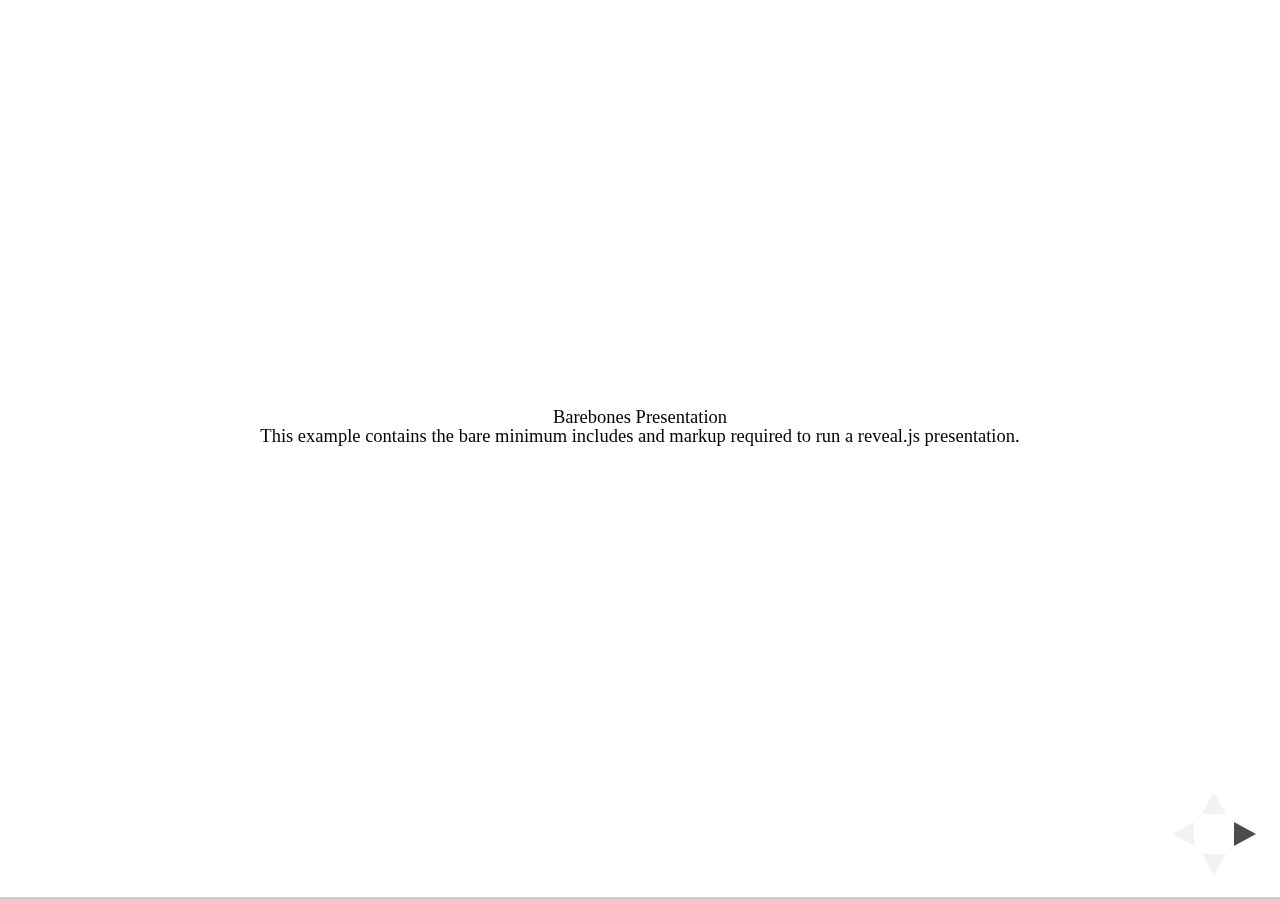
<file: assets/5daydeep/test/examples/barebones.html>
<!doctype html>
<html lang="en">

	<head>
		<meta charset="utf-8">

		<title>reveal.js - Barebones</title>

		<link rel="stylesheet" href="../../css/reveal.css">
	</head>

	<body>

		<div class="reveal">

			<div class="slides">

				<section>
					<h2>Barebones Presentation</h2>
					<p>This example contains the bare minimum includes and markup required to run a reveal.js presentation.</p>
				</section>

				<section>
					<h2>No Theme</h2>
					<p>There's no theme included, so it will fall back on browser defaults.</p>
				</section>

			</div>

		</div>

		<script src="../../js/reveal.js"></script>

		<script>

			Reveal.initialize();

		</script>

	</body>
</html>
</file>
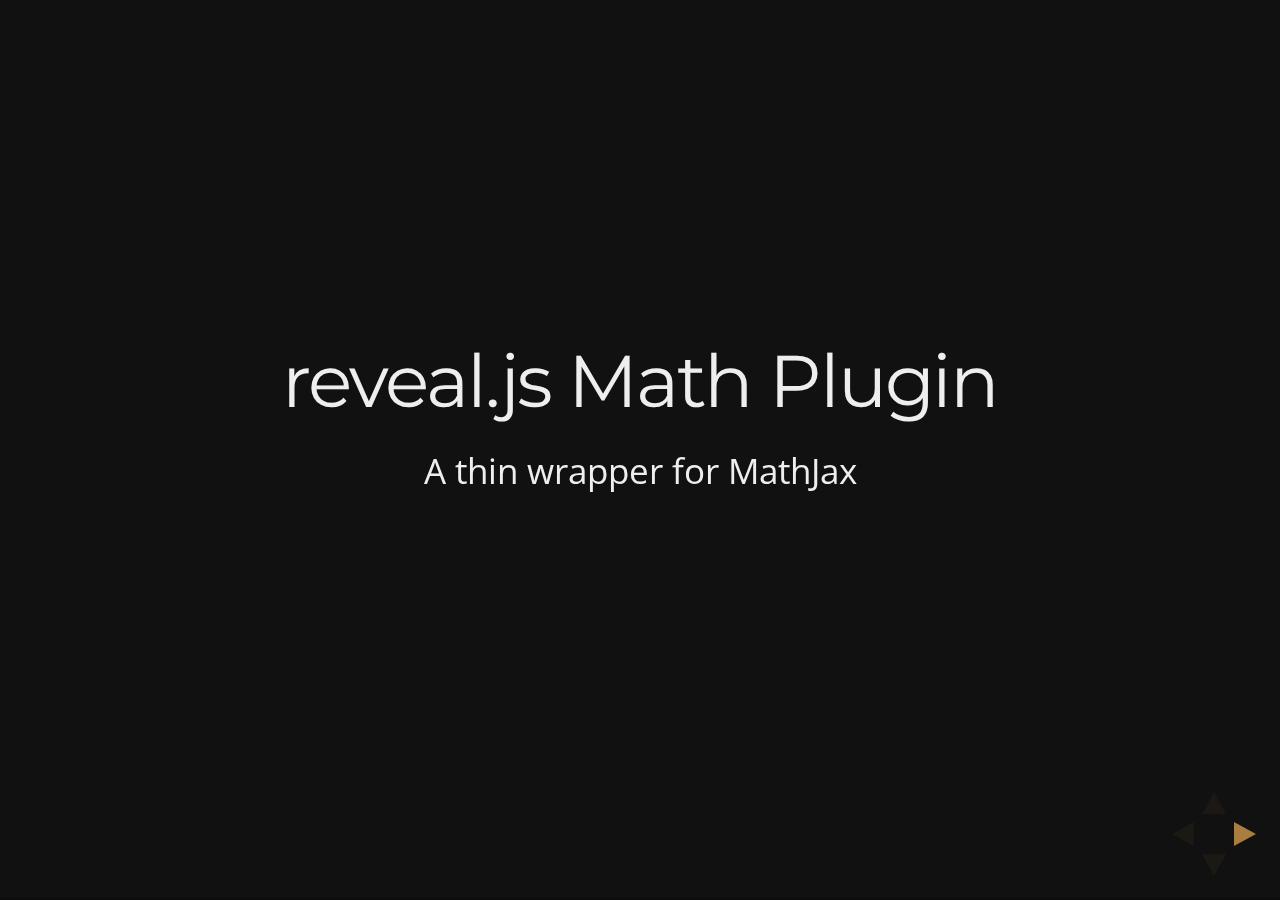
<file: assets/5daydeep/test/examples/math.html>
<!doctype html>
<html lang="en">

	<head>
		<meta charset="utf-8">

		<title>reveal.js - Math Plugin</title>

		<meta name="viewport" content="width=device-width, initial-scale=1.0, maximum-scale=1.0, user-scalable=no">

		<link rel="stylesheet" href="../../css/reveal.css">
		<link rel="stylesheet" href="../../css/theme/night.css" id="theme">
	</head>

	<body>

		<div class="reveal">

			<div class="slides">

				<section>
					<h2>reveal.js Math Plugin</h2>
					<p>A thin wrapper for MathJax</p>
				</section>

				<section>
					<h3>The Lorenz Equations</h3>

					\[\begin{aligned}
					\dot{x} &amp; = \sigma(y-x) \\
					\dot{y} &amp; = \rho x - y - xz \\
					\dot{z} &amp; = -\beta z + xy
					\end{aligned} \]
				</section>

				<section>
					<h3>The Cauchy-Schwarz Inequality</h3>

					<script type="math/tex; mode=display">
						\left( \sum_{k=1}^n a_k b_k \right)^2 \leq \left( \sum_{k=1}^n a_k^2 \right) \left( \sum_{k=1}^n b_k^2 \right)
					</script>
				</section>

				<section>
					<h3>A Cross Product Formula</h3>

					\[\mathbf{V}_1 \times \mathbf{V}_2 =  \begin{vmatrix}
					\mathbf{i} &amp; \mathbf{j} &amp; \mathbf{k} \\
					\frac{\partial X}{\partial u} &amp;  \frac{\partial Y}{\partial u} &amp; 0 \\
					\frac{\partial X}{\partial v} &amp;  \frac{\partial Y}{\partial v} &amp; 0
					\end{vmatrix}  \]
				</section>

				<section>
					<h3>The probability of getting \(k\) heads when flipping \(n\) coins is</h3>

					\[P(E)   = {n \choose k} p^k (1-p)^{ n-k} \]
				</section>

				<section>
					<h3>An Identity of Ramanujan</h3>

					\[ \frac{1}{\Bigl(\sqrt{\phi \sqrt{5}}-\phi\Bigr) e^{\frac25 \pi}} =
					1+\frac{e^{-2\pi}} {1+\frac{e^{-4\pi}} {1+\frac{e^{-6\pi}}
					{1+\frac{e^{-8\pi}} {1+\ldots} } } } \]
				</section>

				<section>
					<h3>A Rogers-Ramanujan Identity</h3>

					\[  1 +  \frac{q^2}{(1-q)}+\frac{q^6}{(1-q)(1-q^2)}+\cdots =
					\prod_{j=0}^{\infty}\frac{1}{(1-q^{5j+2})(1-q^{5j+3})}\]
				</section>

				<section>
					<h3>Maxwell&#8217;s Equations</h3>

					\[  \begin{aligned}
					\nabla \times \vec{\mathbf{B}} -\, \frac1c\, \frac{\partial\vec{\mathbf{E}}}{\partial t} &amp; = \frac{4\pi}{c}\vec{\mathbf{j}} \\   \nabla \cdot \vec{\mathbf{E}} &amp; = 4 \pi \rho \\
					\nabla \times \vec{\mathbf{E}}\, +\, \frac1c\, \frac{\partial\vec{\mathbf{B}}}{\partial t} &amp; = \vec{\mathbf{0}} \\
					\nabla \cdot \vec{\mathbf{B}} &amp; = 0 \end{aligned}
					\]
				</section>

				<section>
					<section>
						<h3>The Lorenz Equations</h3>

						<div class="fragment">
							\[\begin{aligned}
							\dot{x} &amp; = \sigma(y-x) \\
							\dot{y} &amp; = \rho x - y - xz \\
							\dot{z} &amp; = -\beta z + xy
							\end{aligned} \]
						</div>
					</section>

					<section>
						<h3>The Cauchy-Schwarz Inequality</h3>

						<div class="fragment">
							\[ \left( \sum_{k=1}^n a_k b_k \right)^2 \leq \left( \sum_{k=1}^n a_k^2 \right) \left( \sum_{k=1}^n b_k^2 \right) \]
						</div>
					</section>

					<section>
						<h3>A Cross Product Formula</h3>

						<div class="fragment">
							\[\mathbf{V}_1 \times \mathbf{V}_2 =  \begin{vmatrix}
							\mathbf{i} &amp; \mathbf{j} &amp; \mathbf{k} \\
							\frac{\partial X}{\partial u} &amp;  \frac{\partial Y}{\partial u} &amp; 0 \\
							\frac{\partial X}{\partial v} &amp;  \frac{\partial Y}{\partial v} &amp; 0
							\end{vmatrix}  \]
						</div>
					</section>

					<section>
						<h3>The probability of getting \(k\) heads when flipping \(n\) coins is</h3>

						<div class="fragment">
							\[P(E)   = {n \choose k} p^k (1-p)^{ n-k} \]
						</div>
					</section>

					<section>
						<h3>An Identity of Ramanujan</h3>

						<div class="fragment">
							\[ \frac{1}{\Bigl(\sqrt{\phi \sqrt{5}}-\phi\Bigr) e^{\frac25 \pi}} =
							1+\frac{e^{-2\pi}} {1+\frac{e^{-4\pi}} {1+\frac{e^{-6\pi}}
							{1+\frac{e^{-8\pi}} {1+\ldots} } } } \]
						</div>
					</section>

					<section>
						<h3>A Rogers-Ramanujan Identity</h3>

						<div class="fragment">
							\[  1 +  \frac{q^2}{(1-q)}+\frac{q^6}{(1-q)(1-q^2)}+\cdots =
							\prod_{j=0}^{\infty}\frac{1}{(1-q^{5j+2})(1-q^{5j+3})}\]
						</div>
					</section>

					<section>
						<h3>Maxwell&#8217;s Equations</h3>

						<div class="fragment">
							\[  \begin{aligned}
							\nabla \times \vec{\mathbf{B}} -\, \frac1c\, \frac{\partial\vec{\mathbf{E}}}{\partial t} &amp; = \frac{4\pi}{c}\vec{\mathbf{j}} \\   \nabla \cdot \vec{\mathbf{E}} &amp; = 4 \pi \rho \\
							\nabla \times \vec{\mathbf{E}}\, +\, \frac1c\, \frac{\partial\vec{\mathbf{B}}}{\partial t} &amp; = \vec{\mathbf{0}} \\
							\nabla \cdot \vec{\mathbf{B}} &amp; = 0 \end{aligned}
							\]
						</div>
					</section>
				</section>

			</div>

		</div>

		<script src="../../lib/js/head.min.js"></script>
		<script src="../../js/reveal.js"></script>

		<script>

			Reveal.initialize({
				history: true,
				transition: 'linear',

				math: {
					// mathjax: 'http://cdn.mathjax.org/mathjax/latest/MathJax.js',
					config: 'TeX-AMS_HTML-full'
				},

				dependencies: [
					{ src: '../../lib/js/classList.js' },
					{ src: '../../plugin/math/math.js', async: true }
				]
			});

		</script>

	</body>
</html>
</file>
<file: assets/5daydeep/css/theme/laravel.css>
@charset "UTF-8";
/**
 * Blood theme for reveal.js
 * Author: Walther http://github.com/Walther
 *
 * Designed to be used with highlight.js theme
 * "monokai_sublime.css" available from
 * https://github.com/isagalaev/highlight.js/
 *
 * For other themes, change $codeBackground accordingly.
 *
 */
@font-face {
  font-family: 'Fira Code';
  src: url("../../lib/font/fira-code/eot/FiraCode-Light.eot");
  src: url("../../lib/font/fira-code/eot/FiraCode-Light.eot") format("embedded-opentype"), url("../../lib/font/fira-code/woff2/FiraCode-Light.woff2") format("woff2"), url("../../lib/font/fira-code/woff/FiraCode-Light.woff") format("woff"), url("../../lib/font/fira-code/ttf/FiraCode-Light.ttf") format("truetype");
  font-weight: 300;
  font-style: normal; }

@font-face {
  font-family: 'Fira Code';
  src: url("../../lib/font/fira-code/eot/FiraCode-Regular.eot");
  src: url("../../lib/font/fira-code/eot/FiraCode-Regular.eot") format("embedded-opentype"), url("../../lib/font/fira-code/woff2/FiraCode-Regular.woff2") format("woff2"), url("../../lib/font/fira-code/woff/FiraCode-Regular.woff") format("woff"), url("../../lib/font/fira-code/ttf/FiraCode-Regular.ttf") format("truetype");
  font-weight: 400;
  font-style: normal; }

@font-face {
  font-family: 'Fira Code';
  src: url("../../lib/font/fira-code/eot/FiraCode-Medium.eot");
  src: url("../../lib/font/fira-code/eot/FiraCode-Medium.eot") format("embedded-opentype"), url("../../lib/font/fira-code/woff2/FiraCode-Medium.woff2") format("woff2"), url("../../lib/font/fira-code/woff/FiraCode-Medium.woff") format("woff"), url("../../lib/font/fira-code/ttf/FiraCode-Medium.ttf") format("truetype");
  font-weight: 500;
  font-style: normal; }

@font-face {
  font-family: 'Fira Code';
  src: url("../../lib/font/fira-code/eot/FiraCode-Bold.eot");
  src: url("../../lib/font/fira-code/eot/FiraCode-Bold.eot") format("embedded-opentype"), url("../../lib/font/fira-code/woff2/FiraCode-Bold.woff2") format("woff2"), url("../../lib/font/fira-code/woff/FiraCode-Bold.woff") format("woff"), url("../../lib/font/fira-code/ttf/FiraCode-Bold.ttf") format("truetype");
  font-weight: 700;
  font-style: normal; }

/*********************************************
 * GLOBAL STYLES
 *********************************************/
body {
  background: #16181d;
  background-color: #16181d; }

.reveal {
  font-family: "Fira Code", monospace;
  font-size: 20px;
  font-weight: normal;
  color: #e2c4c3; }

::selection {
  color: #fff;
  background: rgba(244, 98, 93, 0.9);
  text-shadow: none; }

.reveal .slides > section,
.reveal .slides > section > section {
  line-height: 1.3;
  font-weight: inherit; }

/*********************************************
 * HEADERS
 *********************************************/
.reveal h1,
.reveal h2,
.reveal h3,
.reveal h4,
.reveal h5,
.reveal h6 {
  margin: 0 0 20px 0;
  color: #f4625d;
  font-family: "Fira Code", monospace;
  font-weight: 500;
  line-height: 1.2;
  letter-spacing: normal;
  text-transform: uppercase;
  text-shadow: 2px 2px 2px #16181d;
  word-wrap: break-word; }

.reveal h1 {
  font-size: 2em; }

.reveal h2 {
  font-size: 1.5em; }

.reveal h3 {
  font-size: 1.55em; }

.reveal h4 {
  font-size: 1em; }

.reveal h1 {
  text-shadow: none; }

/*********************************************
 * OTHER
 *********************************************/
.reveal p {
  margin: 20px 0;
  line-height: 1.3; }

/* Ensure certain elements are never larger than the slide itself */
.reveal img,
.reveal video,
.reveal iframe {
  max-width: 95%;
  max-height: 95%; }

.reveal strong,
.reveal b {
  font-weight: bold; }

.reveal em {
  font-style: italic; }

.reveal ol,
.reveal dl,
.reveal ul {
  display: inline-block;
  text-align: left;
  margin: 0 0 0 1em; }

.reveal ol {
  list-style-type: decimal; }

.reveal ul {
  list-style-type: disc; }

.reveal ul ul {
  list-style-type: square; }

.reveal ul ul ul {
  list-style-type: circle; }

.reveal ul ul,
.reveal ul ol,
.reveal ol ol,
.reveal ol ul {
  display: block;
  margin-left: 40px; }

.reveal dt {
  font-weight: bold; }

.reveal dd {
  margin-left: 40px; }

.reveal q,
.reveal blockquote {
  quotes: none; }

.reveal blockquote {
  display: block;
  position: relative;
  width: 70%;
  margin: 20px auto;
  padding: 5px;
  font-style: italic;
  background: rgba(255, 255, 255, 0.05);
  box-shadow: 0px 0px 2px rgba(0, 0, 0, 0.2); }

.reveal blockquote p:first-child,
.reveal blockquote p:last-child {
  display: inline-block; }

.reveal q {
  font-style: italic; }

.reveal pre {
  display: block;
  position: relative;
  width: 90%;
  margin: 20px auto;
  text-align: left;
  font-size: 0.55em;
  font-family: monospace;
  line-height: 1.2em;
  word-wrap: break-word;
  box-shadow: 0px 0px 6px rgba(0, 0, 0, 0.3); }

.reveal code {
  font-family: monospace; }

.reveal pre code {
  display: block;
  padding: 5px;
  overflow: auto;
  max-height: 400px;
  word-wrap: normal; }

.reveal table {
  margin: auto;
  border-collapse: collapse;
  border-spacing: 0; }

.reveal table th {
  font-weight: bold; }

.reveal table th,
.reveal table td {
  text-align: left;
  padding: 0.2em 0.5em 0.2em 0.5em;
  border-bottom: 1px solid; }

.reveal table th[align="center"],
.reveal table td[align="center"] {
  text-align: center; }

.reveal table th[align="right"],
.reveal table td[align="right"] {
  text-align: right; }

.reveal table tbody tr:last-child th,
.reveal table tbody tr:last-child td {
  border-bottom: none; }

.reveal sup {
  vertical-align: super; }

.reveal sub {
  vertical-align: sub; }

.reveal small {
  display: inline-block;
  font-size: 0.6em;
  line-height: 1.2em;
  vertical-align: top; }

.reveal small * {
  vertical-align: top; }

/*********************************************
 * LINKS
 *********************************************/
.reveal a {
  color: #f4625d;
  text-decoration: none;
  -webkit-transition: color .15s ease;
  -moz-transition: color .15s ease;
  transition: color .15s ease; }

.reveal a:hover {
  color: #fabebc;
  text-shadow: none;
  border: none; }

.reveal .roll span:after {
  color: #fff;
  background: #ef1d15; }

/*********************************************
 * IMAGES
 *********************************************/
.reveal section img {
  margin: 15px 0px;
  background: rgba(255, 255, 255, 0.12);
  border: 4px solid #e2c4c3;
  box-shadow: 0 0 10px rgba(0, 0, 0, 0.15); }

.reveal section img.plain {
  border: 0;
  box-shadow: none; }

.reveal a img {
  -webkit-transition: all .15s linear;
  -moz-transition: all .15s linear;
  transition: all .15s linear; }

.reveal a:hover img {
  background: rgba(255, 255, 255, 0.2);
  border-color: #f4625d;
  box-shadow: 0 0 20px rgba(0, 0, 0, 0.55); }

/*********************************************
 * NAVIGATION CONTROLS
 *********************************************/
.reveal .controls .navigate-left,
.reveal .controls .navigate-left.enabled {
  border-right-color: #f4625d; }

.reveal .controls .navigate-right,
.reveal .controls .navigate-right.enabled {
  border-left-color: #f4625d; }

.reveal .controls .navigate-up,
.reveal .controls .navigate-up.enabled {
  border-bottom-color: #f4625d; }

.reveal .controls .navigate-down,
.reveal .controls .navigate-down.enabled {
  border-top-color: #f4625d; }

.reveal .controls .navigate-left.enabled:hover {
  border-right-color: #fabebc; }

.reveal .controls .navigate-right.enabled:hover {
  border-left-color: #fabebc; }

.reveal .controls .navigate-up.enabled:hover {
  border-bottom-color: #fabebc; }

.reveal .controls .navigate-down.enabled:hover {
  border-top-color: #fabebc; }

/*********************************************
 * PROGRESS BAR
 *********************************************/
.reveal .progress {
  background: rgba(0, 0, 0, 0.2); }

.reveal .progress span {
  background: #f4625d;
  -webkit-transition: width 800ms cubic-bezier(0.26, 0.86, 0.44, 0.985);
  -moz-transition: width 800ms cubic-bezier(0.26, 0.86, 0.44, 0.985);
  transition: width 800ms cubic-bezier(0.26, 0.86, 0.44, 0.985); }

body {
  -webkit-font-smoothing: antialiased;
  -moz-osx-font-smoothing: grayscale; }

.reveal .slides {
  text-align: left; }
  .reveal .slides section {
    line-height: 1.5; }

.reveal h1,
.reveal h2 {
  text-transform: none; }

.reveal h1 {
  margin-bottom: 1em; }

.reveal h2 {
  color: inherit; }

.reveal ul {
  margin-left: 0;
  width: 75%; }
  .reveal ul li {
    list-style-type: none;
    padding-left: .15em; }
    .reveal ul li::before {
      content: "//";
      color: #6f3636;
      font-weight: 300;
      display: inline-block;
      margin-left: -2em;
      margin-right: .75em; }

.reveal li {
  padding-top: 1em;
  padding-bottom: 1em; }

.reveal code {
  background-color: #3c3138;
  color: #c1b2b2;
  border-radius: 3px;
  display: inline-block;
  font-family: "Fira Code", monospace;
  padding-left: .4em;
  padding-right: .4em; }

.reveal pre {
  font-size: .75em;
  line-height: 1.7;
  width: 100%; }
  .reveal pre::before {
    background-color: #d8d8da;
    border-top-left-radius: 2px;
    border-top-right-radius: 2px;
    color: #8c95a6;
    content: "•••";
    display: block;
    font-size: 1em;
    line-height: 1.2;
    text-indent: .5em;
    width: 100%; }
  .reveal pre code {
    background-color: #282c34;
    border-top-left-radius: 0;
    border-top-right-radius: 0;
    max-height: 600px;
    padding: 10px 15px; }

.reveal p {
  font-weight: 300;
  text-shadow: 1px 1px #16181d; }

.reveal small code {
  vertical-align: baseline; }

.reveal .slide-intro h1 {
  font-size: 3em;
  font-weight: 400; }

.reveal .slide-intro img {
  background: none;
  border: 0;
  box-shadow: none;
  margin-bottom: 50px;
  max-width: 100px; }

code::-webkit-scrollbar {
  background-color: #434956;
  width: .3em; }

code::-webkit-scrollbar-thumb {
  background-color: #f4625d;
  border-radius: .2em; }
</file>
<file: assets/5daydeep/lib/css/atom-one-dark.css>
/*

Atom One Dark by Daniel Gamage
Original One Dark Syntax theme from https://github.com/atom/one-dark-syntax

base:    #282c34
mono-1:  #abb2bf
mono-2:  #818896
mono-3:  #5c6370
hue-1:   #56b6c2
hue-2:   #61aeee
hue-3:   #c678dd
hue-4:   #98c379
hue-5:   #e06c75
hue-5-2: #be5046
hue-6:   #d19a66
hue-6-2: #e6c07b

*/

.hljs {
  display: block;
  overflow-x: auto;
  padding: 0.5em;
  color: #abb2bf;
  background: #282c34;
}

.hljs-comment,
.hljs-quote {
  color: #5c6370;
  font-style: italic;
}

.hljs-doctag,
.hljs-keyword,
.hljs-formula {
  color: #c678dd;
}

.hljs-section,
.hljs-name,
.hljs-selector-tag,
.hljs-deletion,
.hljs-subst {
  color: #e06c75;
}

.hljs-literal {
  color: #56b6c2;
}

.hljs-string,
.hljs-regexp,
.hljs-addition,
.hljs-attribute,
.hljs-meta-string {
  color: #98c379;
}

.hljs-built_in,
.hljs-class .hljs-title {
  color: #e6c07b;
}

.hljs-attr,
.hljs-variable,
.hljs-template-variable,
.hljs-type,
.hljs-selector-class,
.hljs-selector-attr,
.hljs-selector-pseudo,
.hljs-number {
  color: #d19a66;
}

.hljs-symbol,
.hljs-bullet,
.hljs-link,
.hljs-meta,
.hljs-selector-id,
.hljs-title {
  color: #61aeee;
}

.hljs-emphasis {
  font-style: italic;
}

.hljs-strong {
  font-weight: bold;
}

.hljs-link {
  text-decoration: underline;
}
</file>
<file: assets/5daydeep/css/theme/night.css>
/**
 * Black theme for reveal.js.
 *
 * Copyright (C) 2011-2012 Hakim El Hattab, http://hakim.se
 */
@import url(https://fonts.googleapis.com/css?family=Montserrat:700);
@import url(https://fonts.googleapis.com/css?family=Open+Sans:400,700,400italic,700italic);
/*********************************************
 * GLOBAL STYLES
 *********************************************/
body {
  background: #111;
  background-color: #111; }

.reveal {
  font-family: "Open Sans", sans-serif;
  font-size: 30px;
  font-weight: normal;
  color: #eee; }

::selection {
  color: #fff;
  background: #e7ad52;
  text-shadow: none; }

.reveal .slides > section,
.reveal .slides > section > section {
  line-height: 1.3;
  font-weight: inherit; }

/*********************************************
 * HEADERS
 *********************************************/
.reveal h1,
.reveal h2,
.reveal h3,
.reveal h4,
.reveal h5,
.reveal h6 {
  margin: 0 0 20px 0;
  color: #eee;
  font-family: "Montserrat", Impact, sans-serif;
  font-weight: normal;
  line-height: 1.2;
  letter-spacing: -0.03em;
  text-transform: none;
  text-shadow: none;
  word-wrap: break-word; }

.reveal h1 {
  font-size: 3.77em; }

.reveal h2 {
  font-size: 2.11em; }

.reveal h3 {
  font-size: 1.55em; }

.reveal h4 {
  font-size: 1em; }

.reveal h1 {
  text-shadow: none; }

/*********************************************
 * OTHER
 *********************************************/
.reveal p {
  margin: 20px 0;
  line-height: 1.3; }

/* Ensure certain elements are never larger than the slide itself */
.reveal img,
.reveal video,
.reveal iframe {
  max-width: 95%;
  max-height: 95%; }

.reveal strong,
.reveal b {
  font-weight: bold; }

.reveal em {
  font-style: italic; }

.reveal ol,
.reveal dl,
.reveal ul {
  display: inline-block;
  text-align: left;
  margin: 0 0 0 1em; }

.reveal ol {
  list-style-type: decimal; }

.reveal ul {
  list-style-type: disc; }

.reveal ul ul {
  list-style-type: square; }

.reveal ul ul ul {
  list-style-type: circle; }

.reveal ul ul,
.reveal ul ol,
.reveal ol ol,
.reveal ol ul {
  display: block;
  margin-left: 40px; }

.reveal dt {
  font-weight: bold; }

.reveal dd {
  margin-left: 40px; }

.reveal q,
.reveal blockquote {
  quotes: none; }

.reveal blockquote {
  display: block;
  position: relative;
  width: 70%;
  margin: 20px auto;
  padding: 5px;
  font-style: italic;
  background: rgba(255, 255, 255, 0.05);
  box-shadow: 0px 0px 2px rgba(0, 0, 0, 0.2); }

.reveal blockquote p:first-child,
.reveal blockquote p:last-child {
  display: inline-block; }

.reveal q {
  font-style: italic; }

.reveal pre {
  display: block;
  position: relative;
  width: 90%;
  margin: 20px auto;
  text-align: left;
  font-size: 0.55em;
  font-family: monospace;
  line-height: 1.2em;
  word-wrap: break-word;
  box-shadow: 0px 0px 6px rgba(0, 0, 0, 0.3); }

.reveal code {
  font-family: monospace; }

.reveal pre code {
  display: block;
  padding: 5px;
  overflow: auto;
  max-height: 400px;
  word-wrap: normal; }

.reveal table {
  margin: auto;
  border-collapse: collapse;
  border-spacing: 0; }

.reveal table th {
  font-weight: bold; }

.reveal table th,
.reveal table td {
  text-align: left;
  padding: 0.2em 0.5em 0.2em 0.5em;
  border-bottom: 1px solid; }

.reveal table th[align="center"],
.reveal table td[align="center"] {
  text-align: center; }

.reveal table th[align="right"],
.reveal table td[align="right"] {
  text-align: right; }

.reveal table tbody tr:last-child th,
.reveal table tbody tr:last-child td {
  border-bottom: none; }

.reveal sup {
  vertical-align: super; }

.reveal sub {
  vertical-align: sub; }

.reveal small {
  display: inline-block;
  font-size: 0.6em;
  line-height: 1.2em;
  vertical-align: top; }

.reveal small * {
  vertical-align: top; }

/*********************************************
 * LINKS
 *********************************************/
.reveal a {
  color: #e7ad52;
  text-decoration: none;
  -webkit-transition: color .15s ease;
  -moz-transition: color .15s ease;
  transition: color .15s ease; }

.reveal a:hover {
  color: #f3d7ac;
  text-shadow: none;
  border: none; }

.reveal .roll span:after {
  color: #fff;
  background: #d08a1d; }

/*********************************************
 * IMAGES
 *********************************************/
.reveal section img {
  margin: 15px 0px;
  background: rgba(255, 255, 255, 0.12);
  border: 4px solid #eee;
  box-shadow: 0 0 10px rgba(0, 0, 0, 0.15); }

.reveal section img.plain {
  border: 0;
  box-shadow: none; }

.reveal a img {
  -webkit-transition: all .15s linear;
  -moz-transition: all .15s linear;
  transition: all .15s linear; }

.reveal a:hover img {
  background: rgba(255, 255, 255, 0.2);
  border-color: #e7ad52;
  box-shadow: 0 0 20px rgba(0, 0, 0, 0.55); }

/*********************************************
 * NAVIGATION CONTROLS
 *********************************************/
.reveal .controls .navigate-left,
.reveal .controls .navigate-left.enabled {
  border-right-color: #e7ad52; }

.reveal .controls .navigate-right,
.reveal .controls .navigate-right.enabled {
  border-left-color: #e7ad52; }

.reveal .controls .navigate-up,
.reveal .controls .navigate-up.enabled {
  border-bottom-color: #e7ad52; }

.reveal .controls .navigate-down,
.reveal .controls .navigate-down.enabled {
  border-top-color: #e7ad52; }

.reveal .controls .navigate-left.enabled:hover {
  border-right-color: #f3d7ac; }

.reveal .controls .navigate-right.enabled:hover {
  border-left-color: #f3d7ac; }

.reveal .controls .navigate-up.enabled:hover {
  border-bottom-color: #f3d7ac; }

.reveal .controls .navigate-down.enabled:hover {
  border-top-color: #f3d7ac; }

/*********************************************
 * PROGRESS BAR
 *********************************************/
.reveal .progress {
  background: rgba(0, 0, 0, 0.2); }

.reveal .progress span {
  background: #e7ad52;
  -webkit-transition: width 800ms cubic-bezier(0.26, 0.86, 0.44, 0.985);
  -moz-transition: width 800ms cubic-bezier(0.26, 0.86, 0.44, 0.985);
  transition: width 800ms cubic-bezier(0.26, 0.86, 0.44, 0.985); }
</file>
<file: css/creative.css>
/*!
 * Start Bootstrap - Creative Bootstrap Theme (http://startbootstrap.com)
 * Code licensed under the Apache License v2.0.
 * For details, see http://www.apache.org/licenses/LICENSE-2.0.
 */

html,
body {
    width: 100%;
    height: 100%;
}

body {
    font-family: Merriweather,'Helvetica Neue',Arial,sans-serif;
}

hr {
    max-width: 50px;
    border-color: #B45F04;
    border-width: 3px;
}

hr.light {
    border-color: #fff;
}

a {
    color: #B45F04;
    /*text-decoration: underline;*/
    -webkit-transition: all .35s;
    -moz-transition: all .35s;
    transition: all .35s;
}

a:hover,
a:focus {
    color: #eb3812;
    /*font-weight: bold;*/
}

h1,
h2,
h3,
h4,
h5,
h6 {
    font-family: 'Open Sans','Helvetica Neue',Arial,sans-serif;
}

p {
    margin-bottom: 20px;
    font-size: 16px;
    line-height: 1.5;
}

.bg-primary {
    background-color: #424242;
}

.bg-dark {
    color: #fff;
    background-color: #222;
}

.text-faded {
    color: rgba(255,255,255,.7);
}

section {
    padding: 100px 0;
}

aside {
    padding: 50px 0;
}

/*aside {*/
/*  margin-top: 100px;*/
/*  background-color: #B45F04;*/
/*  height: 500px;*/
/*  float: left;*/
/*  width: 200px;*/
/*  padding-top: 50px;*/
/*}*/

.no-padding {
    padding: 0;
}

.navbar-default {
    border-color: rgba(34,34,34,.05);
    font-family: 'Open Sans','Helvetica Neue',Arial,sans-serif;
    background-color: #fff;
    -webkit-transition: all .35s;
    -moz-transition: all .35s;
    transition: all .35s;
}

.navbar-default .navbar-header .navbar-brand {
    text-transform: uppercase;
    font-family: 'Open Sans','Helvetica Neue',Arial,sans-serif;
    font-weight: 700;
    color: #B45F04;
}

.navbar-default .navbar-header .navbar-brand:hover,
.navbar-default .navbar-header .navbar-brand:focus {
    color: #eb3812;
}

.navbar-default .nav > li>a,
.navbar-default .nav>li>a:focus {
    text-transform: uppercase;
    font-size: 13px;
    font-weight: 700;
    color: #222;
}

.navbar-default .nav > li>a:hover,
.navbar-default .nav>li>a:focus:hover {
    color: #B45F04;
}

.navbar-default .nav > li.active>a,
.navbar-default .nav>li.active>a:focus {
    color: #B45F04!important;
    background-color: transparent;
}

.navbar-default .nav > li.active>a:hover,
.navbar-default .nav>li.active>a:focus:hover {
    background-color: transparent;
}

@media(min-width:768px) {
    .navbar-default {
        border-color: rgba(255,255,255,.3);
        background-color: transparent;
    }

    .navbar-default .navbar-header .navbar-brand {
        color: rgba(255,255,255,.7);
    }

    .navbar-default .navbar-header .navbar-brand:hover,
    .navbar-default .navbar-header .navbar-brand:focus {
        color: #fff;
    }

    .navbar-default .nav > li>a,
    .navbar-default .nav>li>a:focus {
        color: rgba(255,255,255,.7);
    }

    .navbar-default .nav > li>a:hover,
    .navbar-default .nav>li>a:focus:hover {
        color: #fff;
    }

    .navbar-default.affix {
        border-color: rgba(34,34,34,.05);
        background-color: #fff;
    }

    .navbar-default.affix .navbar-header .navbar-brand {
        font-size: 14px;
        color: #B45F04;
    }

    .navbar-default.affix .navbar-header .navbar-brand:hover,
    .navbar-default.affix .navbar-header .navbar-brand:focus {
        color: #eb3812;
    }

    .navbar-default.affix .nav > li>a,
    .navbar-default.affix .nav>li>a:focus {
        color: #222;
    }

    .navbar-default.affix .nav > li>a:hover,
    .navbar-default.affix .nav>li>a:focus:hover {
        color: #B45F04;
    }
}

header {
    position: relative;
    width: 100%;
    min-height: auto;
    text-align: center;
    color: #fff;
    background-image: url(../images/nematode-design.jpg);
    background-position: center;
    -webkit-background-size: cover;
    -moz-background-size: cover;
    background-size: cover;
    -o-background-size: cover;
}

header .header-content {
    position: relative;
    width: 100%;
    padding: 100px 15px;
    text-align: center;
}

header .header-content .header-content-inner h1 {
    margin-top: 0;
    margin-bottom: 0;
    text-transform: uppercase;
    font-weight: 700;
}

header .header-content .header-content-inner hr {
    margin: 30px auto;
}

header .header-content .header-content-inner p {
    margin-bottom: 50px;
    font-size: 16px;
    font-weight: 300;
    color: rgba(255,255,255,.7);
}

@media(min-width:768px) {
    header {
        min-height: 100%;
    }

    header .header-content {
        position: absolute;
        top: 50%;
        padding: 0 50px;
        -webkit-transform: translateY(-50%);
        -ms-transform: translateY(-50%);
        transform: translateY(-50%);
    }

    header .header-content .header-content-inner {
        margin-right: auto;
        margin-left: auto;
        max-width: 1000px;
    }

    header .header-content .header-content-inner p {
        margin-right: auto;
        margin-left: auto;
        max-width: 80%;
        font-size: 18px;
    }
}

.section-heading {
    margin-top: 0;
}

.service-box {
    margin: 80px auto 0;
    max-width: 400px;
}

@media(min-width:992px) {
    .service-box {
        margin: 20px auto 0;
    }
}

.service-box p {
    margin-bottom: 0;
}

.portfolio-box {
    display: block;
    position: relative;
    margin: 0 auto;
    max-width: 650px;
}

.portfolio-box .portfolio-box-caption {
    display: block;
    position: absolute;
    bottom: 0;
    width: 100%;
    height: 100%;
    text-align: center;
    color: #fff;
    opacity: 0;
    background: rgba(240,95,64,.9);
    -webkit-transition: all .35s;
    -moz-transition: all .35s;
    transition: all .35s;
}

.portfolio-box .portfolio-box-caption .portfolio-box-caption-content {
    position: absolute;
    top: 50%;
    width: 100%;
    text-align: center;
    transform: translateY(-50%);
}

.portfolio-box .portfolio-box-caption .portfolio-box-caption-content .project-category,
.portfolio-box .portfolio-box-caption .portfolio-box-caption-content .project-name {
    padding: 0 15px;
    font-family: 'Open Sans','Helvetica Neue',Arial,sans-serif;
}

.portfolio-box .portfolio-box-caption .portfolio-box-caption-content .project-category {
    text-transform: uppercase;
    font-size: 14px;
    font-weight: 600;
}

.portfolio-box .portfolio-box-caption .portfolio-box-caption-content .project-name {
    font-size: 18px;
}

.portfolio-box:hover .portfolio-box-caption {
    opacity: 1;
}

@media(min-width:768px) {
    .portfolio-box .portfolio-box-caption .portfolio-box-caption-content .project-category {
        font-size: 16px;
    }

    .portfolio-box .portfolio-box-caption .portfolio-box-caption-content .project-name {
        font-size: 22px;
    }
}

.call-to-action h2 {
    margin: 0 auto 20px;
}

.text-primary {
    color: #B45F04;
}

.running-text {
    color: #3e3e3e;
}

.no-gutter > [class*=col-] {
    padding-right: 0;
    padding-left: 0;
}

.btn-default {
    border-color: #fff;
    color: #222;
    background-color: #fff;
    -webkit-transition: all .35s;
    -moz-transition: all .35s;
    transition: all .35s;
}

.btn-default:hover,
.btn-default:focus,
.btn-default.focus,
.btn-default:active,
.btn-default.active,
.open > .dropdown-toggle.btn-default {
    border-color: #ededed;
    color: #222;
    background-color: #f2f2f2;
}

.btn-default:active,
.btn-default.active,
.open > .dropdown-toggle.btn-default {
    background-image: none;
}

.btn-default.disabled,
.btn-default[disabled],
fieldset[disabled] .btn-default,
.btn-default.disabled:hover,
.btn-default[disabled]:hover,
fieldset[disabled] .btn-default:hover,
.btn-default.disabled:focus,
.btn-default[disabled]:focus,
fieldset[disabled] .btn-default:focus,
.btn-default.disabled.focus,
.btn-default[disabled].focus,
fieldset[disabled] .btn-default.focus,
.btn-default.disabled:active,
.btn-default[disabled]:active,
fieldset[disabled] .btn-default:active,
.btn-default.disabled.active,
.btn-default[disabled].active,
fieldset[disabled] .btn-default.active {
    border-color: #fff;
    background-color: #fff;
}

.btn-default .badge {
    color: #fff;
    background-color: #222;
}

.btn-primary {
    border-color: #B45F04;
    color: #fff;
    background-color: #B45F04;
    -webkit-transition: all .35s;
    -moz-transition: all .35s;
    transition: all .35s;
}

.btn-primary:hover,
.btn-primary:focus,
.btn-primary.focus,
.btn-primary:active,
.btn-primary.active,
.open > .dropdown-toggle.btn-primary {
    border-color: #ed431f;
    color: #fff;
    background-color: #ee4b28;
}

.btn-primary:active,
.btn-primary.active,
.open > .dropdown-toggle.btn-primary {
    background-image: none;
}

.btn-primary.disabled,
.btn-primary[disabled],
fieldset[disabled] .btn-primary,
.btn-primary.disabled:hover,
.btn-primary[disabled]:hover,
fieldset[disabled] .btn-primary:hover,
.btn-primary.disabled:focus,
.btn-primary[disabled]:focus,
fieldset[disabled] .btn-primary:focus,
.btn-primary.disabled.focus,
.btn-primary[disabled].focus,
fieldset[disabled] .btn-primary.focus,
.btn-primary.disabled:active,
.btn-primary[disabled]:active,
fieldset[disabled] .btn-primary:active,
.btn-primary.disabled.active,
.btn-primary[disabled].active,
fieldset[disabled] .btn-primary.active {
    border-color: #B45F04;
    background-color: #B45F04;
}

.btn-primary .badge {
    color: #B45F04;
    background-color: #fff;
}

.btn {
    border: 0;
    border-radius: 300px;
    text-transform: uppercase;
    font-family: 'Open Sans','Helvetica Neue',Arial,sans-serif;
    font-weight: 700;
}

.btn-xl {
    padding: 15px 30px;
}

::-moz-selection {
    text-shadow: none;
    color: #fff;
    background: #222;
}

::selection {
    text-shadow: none;
    color: #fff;
    background: #222;
}

img::selection {
    color: #fff;
    background: 0 0;
}

img::-moz-selection {
    color: #fff;
    background: 0 0;
}

body {
    webkit-tap-highlight-color: #222;
}

tt {  /* or .call em, but you should aim for consistency in your styling */
    font-style: normal;
    font-size: 110%;
    font-family: monospace;
    color: #339933 ;
}

pre {
    white-space: pre-wrap;
}




/* Wrapper for page content to push down footer */
#wrap {
  min-height: 100%;
  height: auto;
  /* Negative indent footer by its height */
  margin: 0 auto -60px;
  /* Pad bottom by footer height */
  padding: 0 0 60px;
}

/* Set the fixed height of the footer here */
#footer {
  position: fixed;
  height: 60px;
  background-color: #f5f5f5;
}

sidebar {
	float:right;
	width:100%;
	background-color: #B45F04;
}
widget {
	width:100%;
	margin-bottom:30px;
	border-bottom:1px solid #B45F04;
	background-color: #B45F04;
}
</file>
<file: assets/5daydeep/test/qunit-1.12.0.css>
/**
 * QUnit v1.12.0 - A JavaScript Unit Testing Framework
 *
 * http://qunitjs.com
 *
 * Copyright 2012 jQuery Foundation and other contributors
 * Released under the MIT license.
 * http://jquery.org/license
 */

/** Font Family and Sizes */

#qunit-tests, #qunit-header, #qunit-banner, #qunit-testrunner-toolbar, #qunit-userAgent, #qunit-testresult {
	font-family: "Helvetica Neue Light", "HelveticaNeue-Light", "Helvetica Neue", Calibri, Helvetica, Arial, sans-serif;
}

#qunit-testrunner-toolbar, #qunit-userAgent, #qunit-testresult, #qunit-tests li { font-size: small; }
#qunit-tests { font-size: smaller; }


/** Resets */

#qunit-tests, #qunit-header, #qunit-banner, #qunit-userAgent, #qunit-testresult, #qunit-modulefilter {
	margin: 0;
	padding: 0;
}


/** Header */

#qunit-header {
	padding: 0.5em 0 0.5em 1em;

	color: #8699a4;
	background-color: #0d3349;

	font-size: 1.5em;
	line-height: 1em;
	font-weight: normal;

	border-radius: 5px 5px 0 0;
	-moz-border-radius: 5px 5px 0 0;
	-webkit-border-top-right-radius: 5px;
	-webkit-border-top-left-radius: 5px;
}

#qunit-header a {
	text-decoration: none;
	color: #c2ccd1;
}

#qunit-header a:hover,
#qunit-header a:focus {
	color: #fff;
}

#qunit-testrunner-toolbar label {
	display: inline-block;
	padding: 0 .5em 0 .1em;
}

#qunit-banner {
	height: 5px;
}

#qunit-testrunner-toolbar {
	padding: 0.5em 0 0.5em 2em;
	color: #5E740B;
	background-color: #eee;
	overflow: hidden;
}

#qunit-userAgent {
	padding: 0.5em 0 0.5em 2.5em;
	background-color: #2b81af;
	color: #fff;
	text-shadow: rgba(0, 0, 0, 0.5) 2px 2px 1px;
}

#qunit-modulefilter-container {
	float: right;
}

/** Tests: Pass/Fail */

#qunit-tests {
	list-style-position: inside;
}

#qunit-tests li {
	padding: 0.4em 0.5em 0.4em 2.5em;
	border-bottom: 1px solid #fff;
	list-style-position: inside;
}

#qunit-tests.hidepass li.pass, #qunit-tests.hidepass li.running  {
	display: none;
}

#qunit-tests li strong {
	cursor: pointer;
}

#qunit-tests li a {
	padding: 0.5em;
	color: #c2ccd1;
	text-decoration: none;
}
#qunit-tests li a:hover,
#qunit-tests li a:focus {
	color: #000;
}

#qunit-tests li .runtime {
	float: right;
	font-size: smaller;
}

.qunit-assert-list {
	margin-top: 0.5em;
	padding: 0.5em;

	background-color: #fff;

	border-radius: 5px;
	-moz-border-radius: 5px;
	-webkit-border-radius: 5px;
}

.qunit-collapsed {
	display: none;
}

#qunit-tests table {
	border-collapse: collapse;
	margin-top: .2em;
}

#qunit-tests th {
	text-align: right;
	vertical-align: top;
	padding: 0 .5em 0 0;
}

#qunit-tests td {
	vertical-align: top;
}

#qunit-tests pre {
	margin: 0;
	white-space: pre-wrap;
	word-wrap: break-word;
}

#qunit-tests del {
	background-color: #e0f2be;
	color: #374e0c;
	text-decoration: none;
}

#qunit-tests ins {
	background-color: #ffcaca;
	color: #500;
	text-decoration: none;
}

/*** Test Counts */

#qunit-tests b.counts                       { color: black; }
#qunit-tests b.passed                       { color: #5E740B; }
#qunit-tests b.failed                       { color: #710909; }

#qunit-tests li li {
	padding: 5px;
	background-color: #fff;
	border-bottom: none;
	list-style-position: inside;
}

/*** Passing Styles */

#qunit-tests li li.pass {
	color: #3c510c;
	background-color: #fff;
	border-left: 10px solid #C6E746;
}

#qunit-tests .pass                          { color: #528CE0; background-color: #D2E0E6; }
#qunit-tests .pass .test-name               { color: #366097; }

#qunit-tests .pass .test-actual,
#qunit-tests .pass .test-expected           { color: #999999; }

#qunit-banner.qunit-pass                    { background-color: #C6E746; }

/*** Failing Styles */

#qunit-tests li li.fail {
	color: #710909;
	background-color: #fff;
	border-left: 10px solid #EE5757;
	white-space: pre;
}

#qunit-tests > li:last-child {
	border-radius: 0 0 5px 5px;
	-moz-border-radius: 0 0 5px 5px;
	-webkit-border-bottom-right-radius: 5px;
	-webkit-border-bottom-left-radius: 5px;
}

#qunit-tests .fail                          { color: #000000; background-color: #EE5757; }
#qunit-tests .fail .test-name,
#qunit-tests .fail .module-name             { color: #000000; }

#qunit-tests .fail .test-actual             { color: #EE5757; }
#qunit-tests .fail .test-expected           { color: green;   }

#qunit-banner.qunit-fail                    { background-color: #EE5757; }


/** Result */

#qunit-testresult {
	padding: 0.5em 0.5em 0.5em 2.5em;

	color: #2b81af;
	background-color: #D2E0E6;

	border-bottom: 1px solid white;
}
#qunit-testresult .module-name {
	font-weight: bold;
}

/** Fixture */

#qunit-fixture {
	position: absolute;
	top: -10000px;
	left: -10000px;
	width: 1000px;
	height: 1000px;
}
</file>
